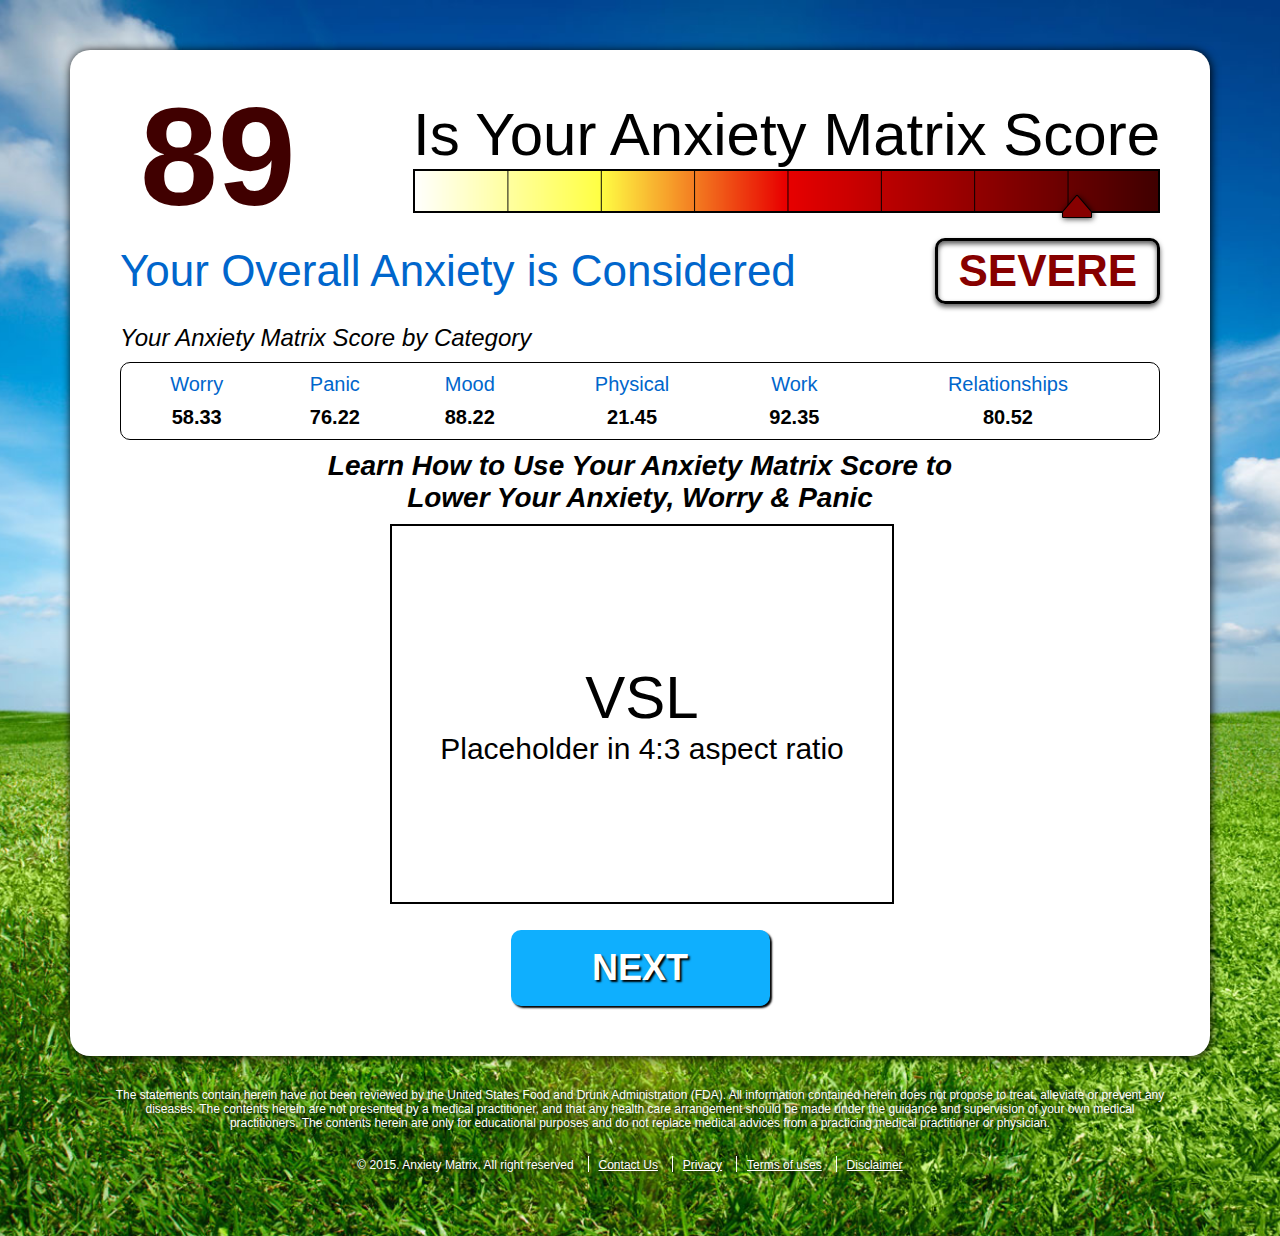
<file: anxiety/index.html>
<!DOCTYPE html>
<html lang="en">
<head>

    <!-- Meta, title, CSS, favicons, etc. -->
    <meta charset="utf-8">
    <meta http-equiv="X-UA-Compatible" content="IE=edge">
    <meta name="viewport" content="width=device-width, initial-scale=1">
    <meta name="description" content="">
    <meta name="keywords" content="">
    <meta name="author" content="">

    <title>Page title</title>

    <!-- Styles -->
    <link rel="stylesheet" href="css/normalize.css">
    <link rel="stylesheet" href="css/styles.css">
    <link rel="stylesheet" href="css/media.css">

    <!-- Scripts -->
    <script src="js/jquery-2.1.4.min.js"></script>
    <script src="js/core.js"></script>

</head>
<body>

    <section class="section-content">
        <div class="score-container">
            <div class="count">89</div>
            <div>
                <h2>Is Your Anxiety Matrix Score</h2>
                <div class="progress-container">
                    <div class="pointer" style="left: 89%"></div>
                </div>
            </div>
        </div>
        <div class="anxiety-type-container">
            <h3>Your Overall Anxiety is Considered</h3>
            <span class="type-container">Severe</span>
        </div>
        <div class="scores-by-categories">
            <h5>Your Anxiety Matrix Score by Category</h5>
            <table class="table-scores hidden-xs">
                <tr>
                    <th>Worry</th>
                    <th>Panic</th>
                    <th>Mood</th>
                    <th>Physical</th>
                    <th>Work</th>
                    <th>Relationships</th>
                </tr>
                <tr>
                    <td>58.33</td>
                    <td>76.22</td>
                    <td>88.22</td>
                    <td>21.45</td>
                    <td>92.35</td>
                    <td>80.52</td>
                </tr>
            </table>
            <table class="table-scores visible-xs-table">
                <tr>
                    <th>Worry</th>
                    <td>58.33</td>
                </tr>
                <tr>
                    <th>Panic</th>
                    <td>76.22</td>
                </tr>
                <tr>
                    <th>Mood</th>
                    <td>88.22</td>
                </tr>
                <tr>
                    <th>Physical</th>
                    <td>21.45</td>
                </tr>
                <tr>
                    <th>Work</th>
                    <td>92.35</td>
                </tr>
                <tr>
                    <th>Relationships</th>
                    <td>80.52</td>
                </tr>
            </table>
        </div>
        <h3 style="margin: 10px 0">Learn How to Use Your Anxiety Matrix Score to <br/> Lower Your Anxiety, Worry & Panic</h3>
        <div class="frame-wrapper">
            <div class="frame">
                <div class="item-container">
                    <span class="title">VSL</span><br/>
                    <span class="description">Placeholder in 4:3 aspect ratio</span>
                </div>
            </div>
        </div>
        <a href="javascript:" class="btn">Next</a>
    </section>

    <footer class="footer">
        <p>The statements contain herein have not been reviewed by the United States Food and Drunk Administration
            (FDA). All information contained herein does not propose to treat, alleviate or prevent any diseases.
            The contents herein are not presented by a medical practitioner, and that any health care arrangement
            should be made under the guidance and supervision of your own medical practitioners. The contents
            herein are only for educational purposes and do not replace medical advices from a practicing medical
            practitioner or physician.</p>

        <div>
            <span class="copyright">&copy; 2015. Anxiety Matrix. All right reserved</span>
            <ul>
                <li>
                    <a href="javascript:">Contact Us</a>
                </li>
                <li>
                    <a href="javascript:">Privacy</a>
                </li>
                <li>
                    <a href="javascript:">Terms of uses</a>
                </li>
                <li>
                    <a href="javascript:">Disclaimer</a>
                </li>
            </ul>
        </div>
    </footer>

</body>
</html>
</file>
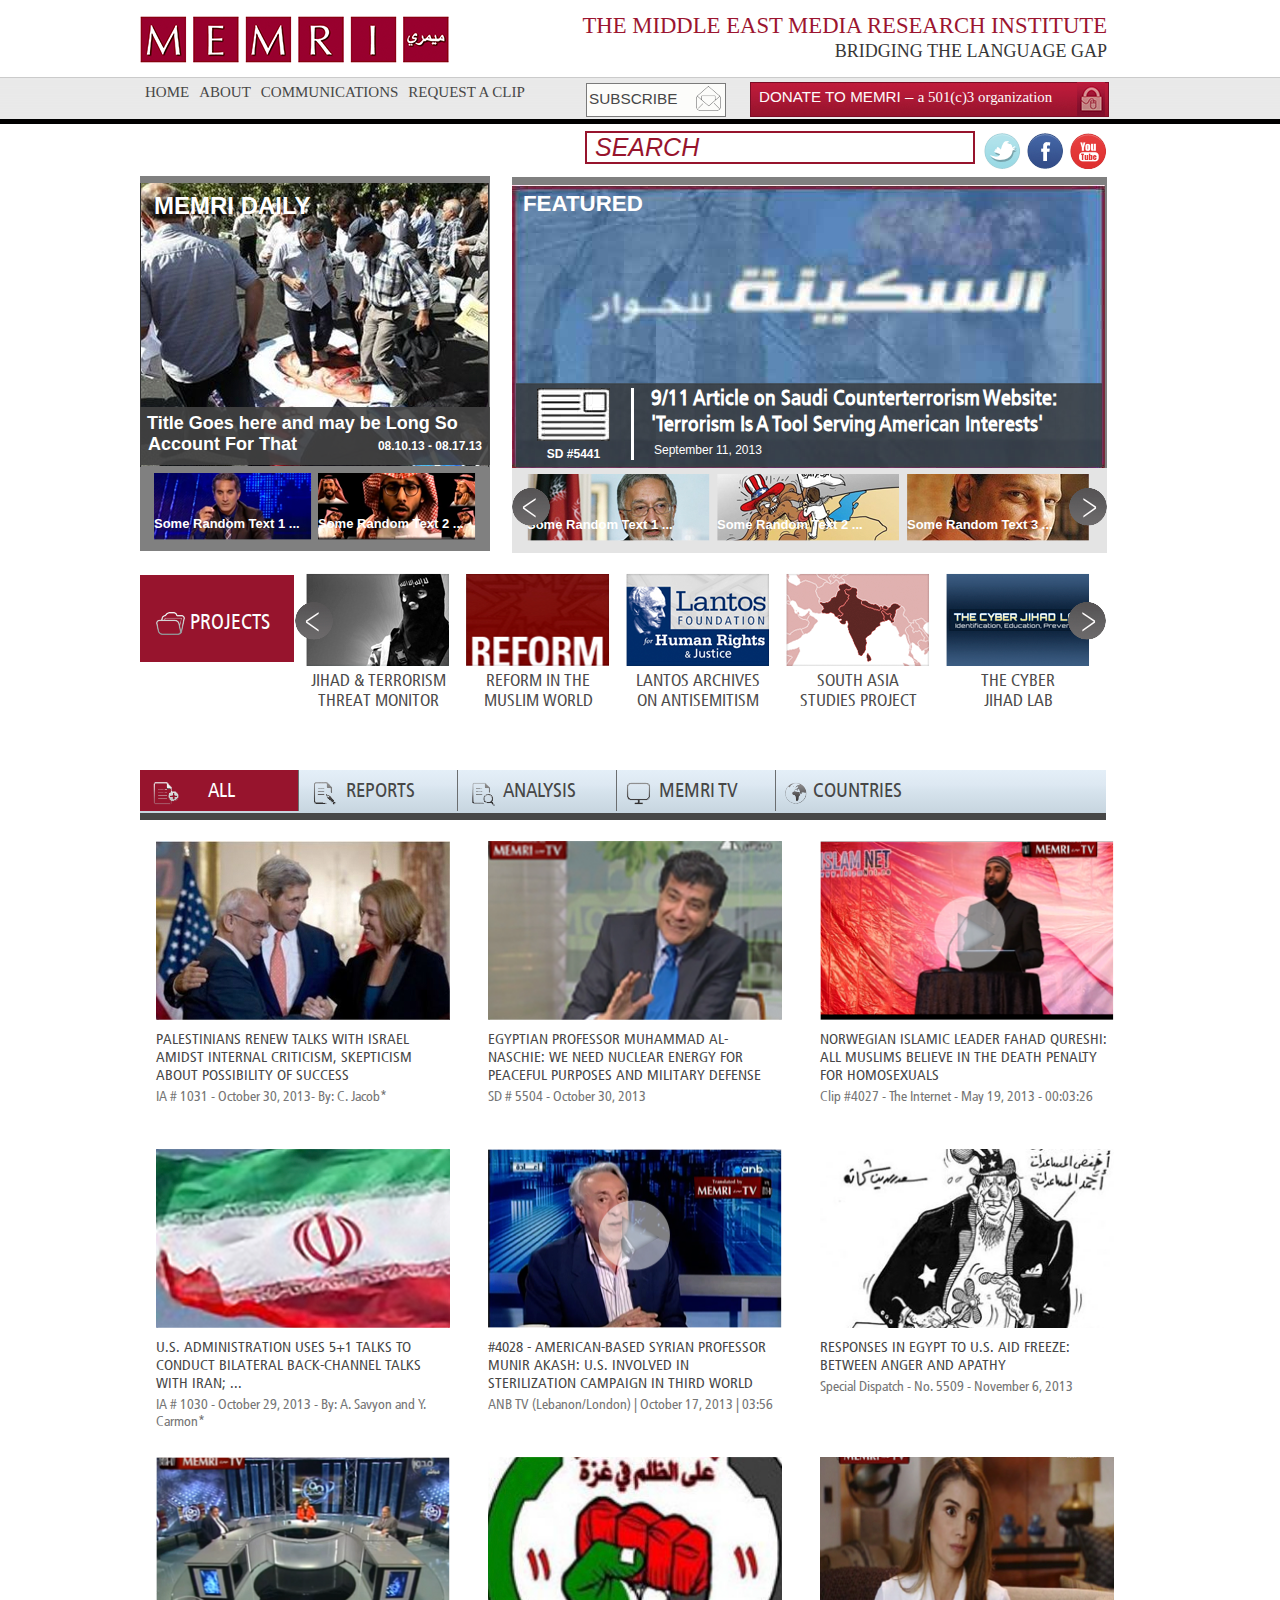
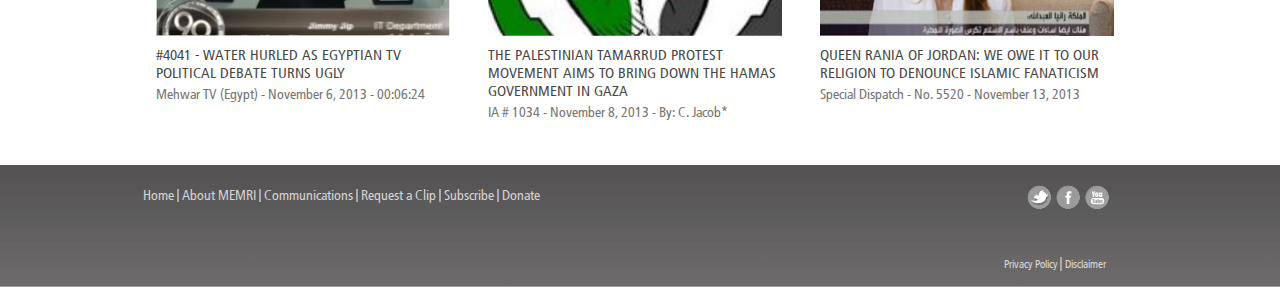
<file: memri1/index.html>
﻿<!doctype html>
<html>
    <head>
        <meta charset="utf-8">
        <link rel="stylesheet" href="css/style.css" type="text/css">
        <link rel="shortcut icon" href="/images/favicon.png" type="image/png">
		<script src="http://ajax.googleapis.com/ajax/libs/jquery/1.7.2/jquery.min.js"></script>
		<script src="js/jquery.carouFredSel-6.2.1-packed.js"></script>
		<script src="js/script.js"></script>
        <title>Template</title>
    </head>
    <body>
        <div class="wrapper">
            <!-- Header -->
            <header class="header">
				<a href="/" class="logo">
					<img src="images/logo.png" alt="">
				</a>
				<h1 class="title">the middle east media research institute<br>
				<span>bridging the language gap</span></h1>
            </header>
        </div>
		<div class="nav-bar">
			<div class="wrapper">
				<ul>
					<li><a href="/">home</a></li>
					<li><a href="/">about</a></li>
					<li><a href="/">communications</a></li>
					<li><a href="/">request a clip</a></li>
				</ul>
				<a href="/" class="subscribe">
					<span>subscribe</span>
				</a>
				<a href="/" class="organization">
					<p>Donate to MEMRI  – <span>a 501(c)3 organization</span></p>
				</a>
			</div>
		</div>
		<!-- Header #END /-->
		<!-- content -->
			<div class="wrapper">
				<div class="content">
					<form class="form-search">
						<input type="text" value="SEARCH">
					</form>
					<ul class="nav-soc">
						<li><a href="/"></a></li>
						<li><a href="/"></a></li>
						<li><a href="/"></a></li>
					</ul>
					<div class="sidebar-left">
						<div class="img-box">
							<img src="images/img1.png" alt="">
						</div>
						<h3 class="news">memri daily</h3>
						<div class="news-day">
							<h3>Title Goes here and may be Long So</h3>
							<p>Account For That</p>
							<span>08.10.13 - 08.17.13</span>
						</div>
						<a href="/" class="img-block">
							<img src="images/img-man.png" alt="">
							<p>Some Random Text 1 ...</p>
						</a>
						<a href="/" class="img-block">
							<img src="images/img-man2.png" alt="">
							<p>Some Random Text 2 ...</p>
						</a>
					</div>
					<div class="info-box">
						<div class="info-block">
							<div class="img-boxed">
								<img src="images/info_img.jpg" alt="">
                                <div class="info-detail">
                                	<b>SD #5441</b>
                                    <p>9/11 Article on Saudi Counterterrorism Website: 'Terrorism Is A Tool Serving American Interests'</p>
                                    <span>September 11, 2013</span>
                                </div>
							</div>
							<h3 class="news featured">featured</h3>
						</div>
						<div class="slider-block">
							<div class="list_carousel">
									<ul id="slider">
										<li>
											<a href="/" class="img-block">
													<img src="images/img-man3.png" alt="">
													<p>Some Random Text 1 ...</p>
												</a>
												<a href="/" class="img-block middle">
													<img src="images/img2.png" alt="">
													<p>Some Random Text 2 ...</p>
												</a>
												<a href="/" class="img-block middle">
													<img src="images/img-man4.png" alt="">
													<p>Some Random Text 3 ...</p>
												</a>
										</li>					
										<li>
											<a href="/" class="img-block">
													<img src="images/img-man3.png" alt="">
													<p>Some Random Text 1 ...</p>
												</a>
												<a href="/" class="img-block middle">
													<img src="images/img2.png" alt="">
													<p>Some Random Text 2 ...</p>
												</a>
												<a href="/" class="img-block middle">
													<img src="images/img-man4.png" alt="">
													<p>Some Random Text 3 ...</p>
												</a>
										</li>
										
									</ul>
								<a id="prev2" class="prev" href="/"></a>
								<a id="next2" class="next" href="/"></a>
							</div>
						</div>
					</div>
					<div class="left">
						<a class="project" href="/">
							projects
						</a>
						<div class="main-slider">
							<div class="list_carousel">
										<ul id="slider-2">
											<li>
												<a href="/" class="box">
													<img src="images/terror.png" alt="">
													Jihad & terrorism 
													threat monitor
												</a>
												<a href="/" class="box">
													<img src="images/reform.png" alt="">
													Reform in the
													muslim world
												</a>
												<a href="/" class="box">
													<img src="images/lantos.png" alt="">
													lantos archives
													on antisemitism
												</a>
												<a href="/" class="box">
													<img src="images/south.png" alt="">
													South Asia<br>
													studies project
												</a>
												<a href="/" class="box">
													<img src="images/cuber.png" alt="">
													The Cyber<br>
													Jihad Lab
												</a>
											</li>			
											<li>
												<a href="/" class="box">
													<img src="images/terror.png" alt="">
													Jihad & terrorism 
													threat monitor
												</a>
												<a href="/" class="box">
													<img src="images/reform.png" alt="">
													Reform in the
													muslim world
												</a>
												<a href="/" class="box">
													<img src="images/lantos.png" alt="">
													lantos archives
													on antisemitism
												</a>
												<a href="/" class="box">
													<img src="images/south.png" alt="">
													South Asia<br>
													studies project
												</a>
												<a href="/" class="box">
													<img src="images/cuber.png" alt="">
													The Cyber<br>
													Jihad Lab
												</a>
											</li>
											
										</ul>
									<a id="prev" class="prev" href="/"></a>
									<a id="next" class="next" href="/"></a>
								</div>
							
						</div>
					</div>
					<div class="nav-list">
						<ul>
							<li><a class="active" href="/">all</a></li>
							<li><a href="/">reports</a></li>
							<li><a href="/">analysis</a></li>
							<li><a href="/">memri tv</a></li>
							<li><a href="/">countries</a></li>
						</ul>
					</div>
					<ul class="post-navi">
						<li>
							<img src="images/1.png" alt="">
							<p>
								Palestinians Renew Talks With Israel Amidst
								Internal Criticism, Skepticism About 
								Possibility Of Success 
							</p>
							<span> IA # 1031 - October 30, 2013- By: C. Jacob*</span>
						</li>
						<li>
							<img src="images/2.png" alt="">
							<p>
								Egyptian Professor Muhammad Al-Naschie: 
								We Need Nuclear Energy For Peaceful 
								Purposes And Military Defense  
							</p>
							<span>SD # 5504 - October 30, 2013	</span>
						</li>
						<li>
							<img src="images/3.png" alt="">
							<p>
								Norwegian Islamic Leader Fahad Qureshi:
								All Muslims Believe in the Death Penalty
								for Homosexuals    
							</p>
							<span>Clip #4027 - The Internet - May 19, 2013 - 00:03:26</span>
						</li>
						<li>
							<img src="images/4.png" alt="">
							<p>
								U.S. Administration Uses 5+1 Talks To 
								Conduct Bilateral Back-Channel Talks With 
								Iran; ...     
							</p>
							<span>IA # 1030 - October 29, 2013 - By: A. Savyon and Y. Carmon*</span>
						</li>
						<li>
							<img src="images/5.png" alt="">
							<p>
								#4028 - American-Based Syrian Professor 
								Munir Akash: U.S. Involved in<br> 
								Sterilization Campaign in Third World       
							</p>
							<span>ANB TV (Lebanon/London) | October 17, 2013 | 03:56</span>
						</li>
						<li>
							<img src="images/6.png" alt="">
							<p>
								Responses In Egypt To U.S. Aid Freeze: 
								Between Anger And Apathy      
							</p>
							<span>Special Dispatch - No. 5509 - November 6, 2013</span>
						</li>
						<li>
							<img src="images/7.png" alt="">
							<p>
								#4041 - Water Hurled as Egyptian TV 
								Political Debate Turns Ugly     
							</p>
							<span>Mehwar TV (Egypt) - November 6, 2013 - 00:06:24</span>
						</li>
						<li>
							<img src="images/8.png" alt="">
							<p>
								The Palestinian Tamarrud Protest 
								Movement Aims To Bring Down The Hamas 
								Government In Gaza  
							</p>
							<span>IA # 1034 - November 8, 2013 - By: C. Jacob*</span>
						</li>
						<li>
							<img src="images/9.png" alt="">
							<p>
								Queen Rania Of Jordan: We Owe It To Our 
								Religion To Denounce Islamic Fanaticism     
							</p>
							<span>Special Dispatch - No. 5520 - November 13, 2013</span>
						</li>
					</ul>
				</div>
			</div>
		<!-- content #END /-->
		<footer class="footer">
			<div class="wrapper">
				<div class="left">
					<ul class="menu">
						<li><a href="/">Home</a></li>
						<li><a href="/">About MEMRI</a></li>
						<li><a href="/">Communications</a></li>
						<li><a href="/">Request a Clip</a></li>
						<li><a href="/">Subscribe</a></li>
						<li><a href="/">Donate</a></li>
					</ul>
				</div>
				<div class="right">
					<ul class="footer-soc">
						<li><a href="/"></a></li>
						<li><a href="/"></a></li>
						<li><a href="/"></a></li>
					</ul>
					<ul class="navigation clearfix">
						<li><a href="/">Privacy Policy </a></li>
						<li><a href="/">Disclaimer</a></li>
					</ul>
				</div>
			</div>
		</footer>
    </body>
</html>
</file>
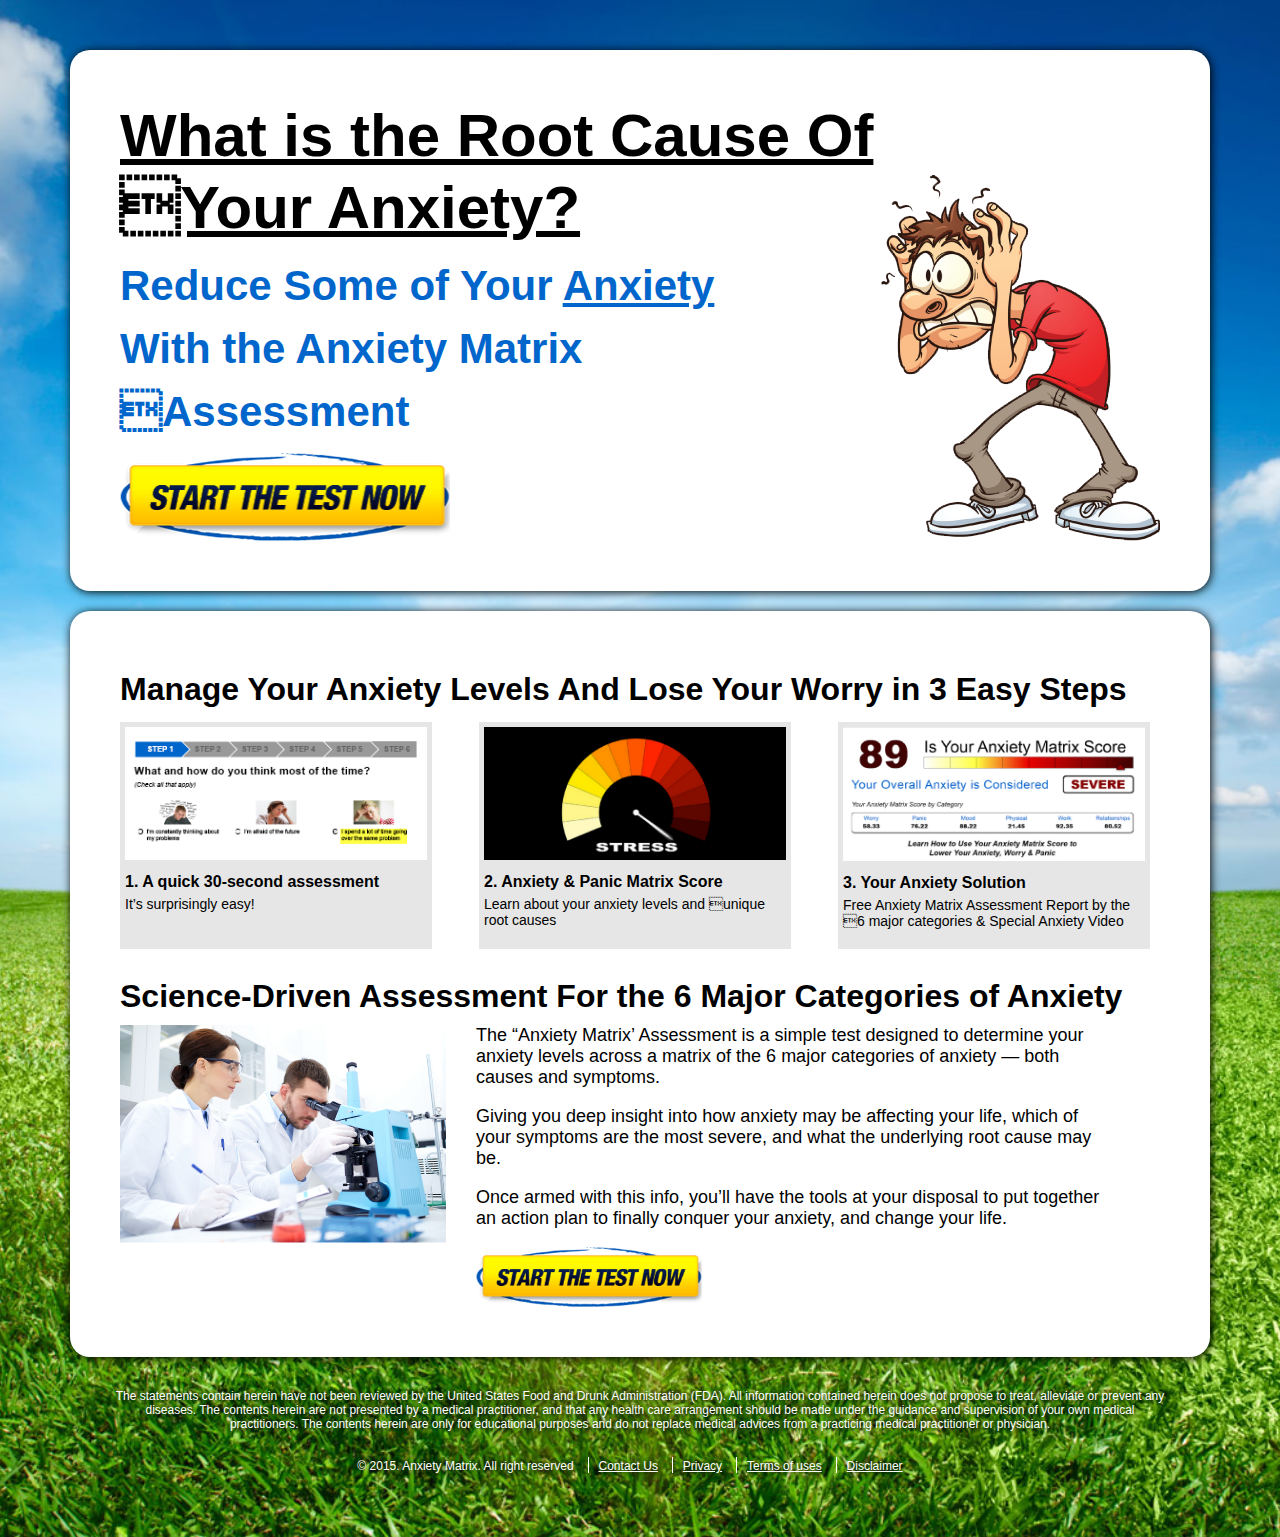
<file: anxiety/index-02.html>
<!DOCTYPE html>
<html lang="en">
<head>

    <!-- Meta, title, CSS, favicons, etc. -->
    <meta charset="utf-8">
    <meta http-equiv="X-UA-Compatible" content="IE=edge">
    <meta name="viewport" content="width=device-width, initial-scale=1">
    <meta name="description" content="">
    <meta name="keywords" content="">
    <meta name="author" content="">

    <title>Page title</title>

    <!-- Styles -->
    <link rel="stylesheet" href="css/normalize.css">
    <link rel="stylesheet" href="css/styles.css">
    <link rel="stylesheet" href="css/media.css">

    <!-- Scripts -->
    <script src="js/jquery-2.1.4.min.js"></script>
    <script src="js/core.js"></script>

</head>
<body>

    <section class="section-content section-description">
        <h2>What is the Root Cause Of Your Anxiety?</h2>
        <h4>Reduce Some of Your <u>Anxiety</u> With the Anxiety Matrix Assessment</h4>
        <img class="bg-image" src="images/img-scared.png" alt=""/>
        <div class="btn-with-image btn-start-test-wrapper">
            <a href="javascript:" class="btn-start-test"></a>
        </div>
    </section>

    <section class="section-content section-description">
        <div>
            <h5>Manage Your Anxiety Levels And Lose Your Worry in 3 Easy Steps</h5>
            <ul class="description-steps">
                <li class="item">
                    <img src="images/step-1.png" alt=""/>
                    <span class="title">1. A quick 30-second assessment</span>
                    <span>It’s surprisingly easy!</span>
                </li>
                <li class="item">
                    <img src="images/step-2.png" alt=""/>
                    <span class="title">2. Anxiety & Panic Matrix Score</span>
                    <span>Learn about your anxiety levels and unique root causes</span>
                </li>
                <li class="item">
                    <img src="images/step-3.png" alt=""/>
                    <span class="title">3. Your Anxiety Solution</span>
                    <span>Free Anxiety Matrix Assessment Report by the 6 major categories & Special Anxiety Video</span>
                </li>
            </ul>
        </div>
        <div>
            <h5>Science-Driven Assessment For the 6 Major Categories of Anxiety</h5>
            <div class="description-text">
                <div class="image-container">
                    <img src="images/img.png" alt=""/>
                </div>
                <div class="text-container">
                    <p>The “Anxiety Matrix’ Assessment is a simple test designed to determine your anxiety levels across a matrix of the 6 major categories of anxiety — both causes and symptoms.</p>
                    <p>Giving you deep insight into how anxiety may be affecting your life, which of your symptoms are the most severe, and what the underlying root cause may be.</p>
                    <p>Once armed with this info, you’ll have the tools at your disposal to put together an action plan to finally conquer your anxiety, and change your life.</p>
                    <div class="btn-with-image btn-start-test-wrapper small">
                        <a href="javascript:" class="btn-start-test"></a>
                    </div>
                </div>
            </div>
        </div>
    </section>

    <footer class="footer">
        <p>The statements contain herein have not been reviewed by the United States Food and Drunk Administration
            (FDA). All information contained herein does not propose to treat, alleviate or prevent any diseases.
            The contents herein are not presented by a medical practitioner, and that any health care arrangement
            should be made under the guidance and supervision of your own medical practitioners. The contents
            herein are only for educational purposes and do not replace medical advices from a practicing medical
            practitioner or physician.</p>

        <div>
            <span class="copyright">&copy; 2015. Anxiety Matrix. All right reserved</span>
            <ul>
                <li>
                    <a href="javascript:">Contact Us</a>
                </li>
                <li>
                    <a href="javascript:">Privacy</a>
                </li>
                <li>
                    <a href="javascript:">Terms of uses</a>
                </li>
                <li>
                    <a href="javascript:">Disclaimer</a>
                </li>
            </ul>
        </div>
    </footer>

</body>
</html>
</file>
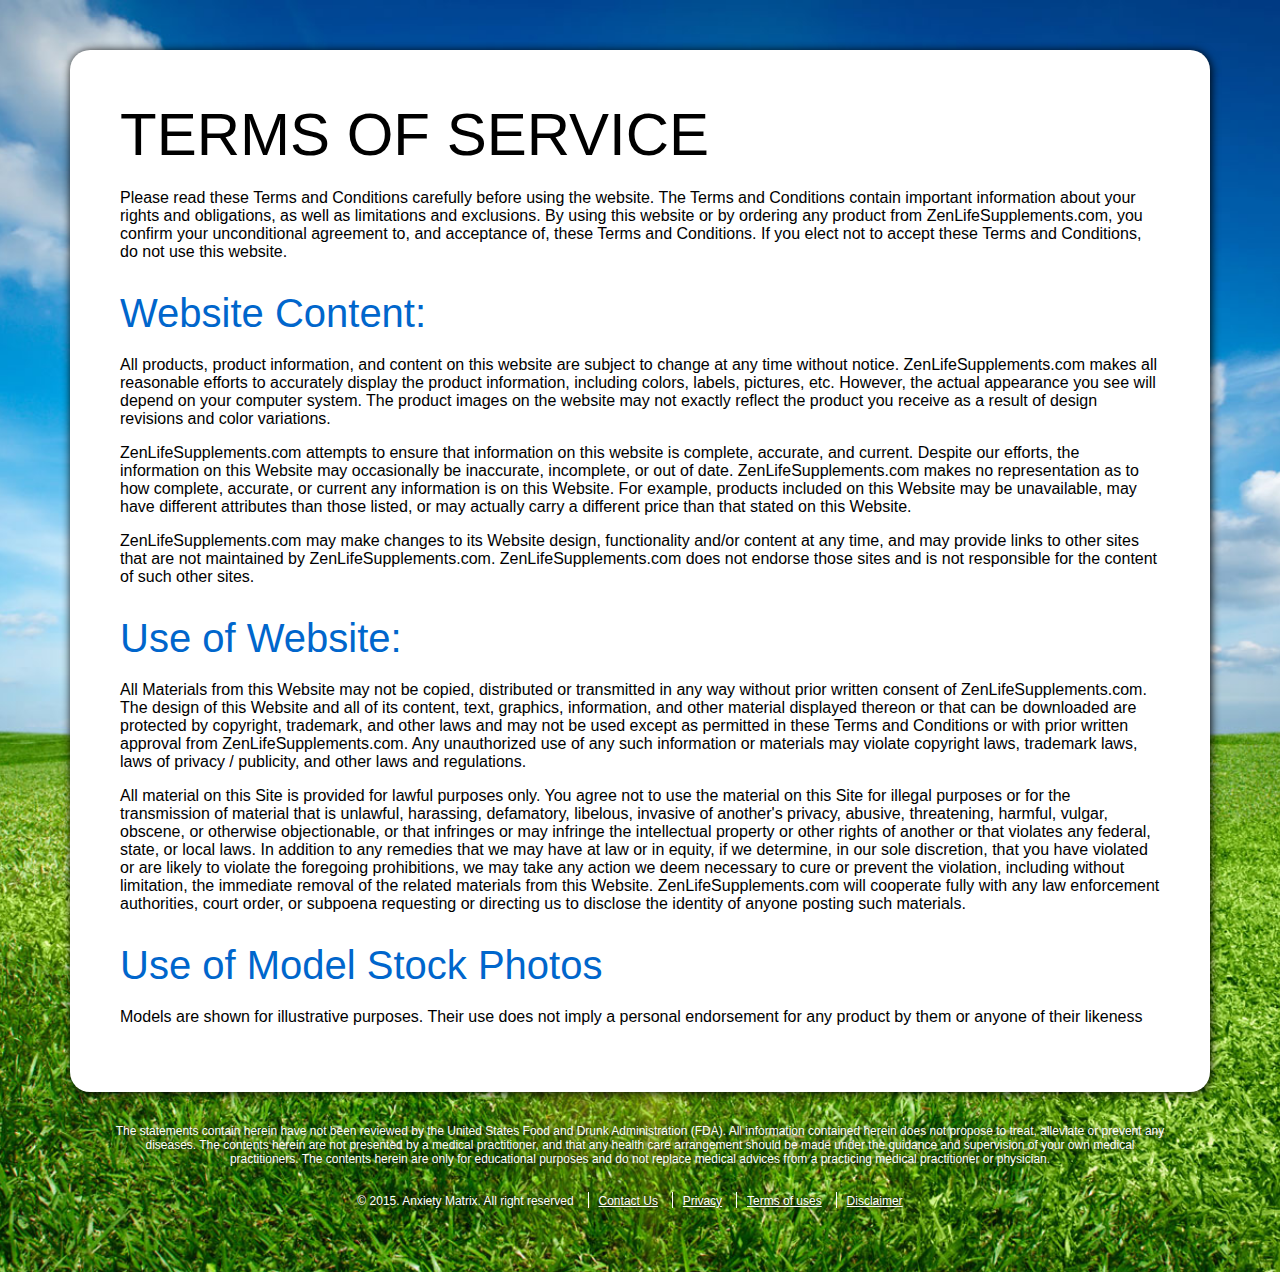
<file: anxiety/index-03.html>
<!DOCTYPE html>
<html lang="en">
<head>

    <!-- Meta, title, CSS, favicons, etc. -->
    <meta charset="utf-8">
    <meta http-equiv="X-UA-Compatible" content="IE=edge">
    <meta name="viewport" content="width=device-width, initial-scale=1">
    <meta name="description" content="">
    <meta name="keywords" content="">
    <meta name="author" content="">

    <title>Page title</title>

    <!-- Styles -->
    <link rel="stylesheet" href="css/normalize.css">
    <link rel="stylesheet" href="css/styles.css">
    <link rel="stylesheet" href="css/media.css">

    <!-- Scripts -->
    <script src="js/jquery-2.1.4.min.js"></script>
    <script src="js/core.js"></script>

</head>
<body>

    <section class="section-content article">
        <h2>TERMS OF SERVICE</h2>
        <p>Please read these Terms and Conditions carefully before using the website. The Terms and Conditions contain
            important information about your rights and obligations, as well as limitations and exclusions. By using
            this website or by ordering any product from ZenLifeSupplements.com, you confirm your unconditional
            agreement to, and acceptance of, these Terms and Conditions. If you elect not to accept these Terms and
            Conditions, do not use this website.</p>

        <h3>Website Content:</h3>
        <p>All products, product information, and content on this website are subject to change at any time without
            notice. ZenLifeSupplements.com makes all reasonable efforts to accurately display the product information,
            including colors, labels, pictures, etc. However, the actual appearance you see will depend on your computer
            system. The product images on the website may not exactly reflect the product you receive as a result of
            design revisions and color variations.</p>
        <p>ZenLifeSupplements.com attempts to ensure that information on this website is complete, accurate, and
            current. Despite our efforts, the information on this Website may occasionally be inaccurate, incomplete, or
            out of date. ZenLifeSupplements.com makes no representation as to how complete, accurate, or current any
            information is on this Website. For example, products included on this Website may be unavailable, may have
            different attributes than those listed, or may actually carry a different price than that stated on this
            Website.</p>
        <p>ZenLifeSupplements.com may make changes to its Website design, functionality and/or content at any time, and
            may provide links to other sites that are not maintained by ZenLifeSupplements.com. ZenLifeSupplements.com
            does not endorse those sites and is not responsible for the content of such other sites.</p>

        <h3>Use of Website:</h3>
        <p>All Materials from this Website may not be copied, distributed or transmitted in any way without prior
            written consent of ZenLifeSupplements.com. The design of this Website and all of its content, text,
            graphics, information, and other material displayed thereon or that can be downloaded are protected by
            copyright, trademark, and other laws and may not be used except as permitted in these Terms and Conditions
            or with prior written approval from ZenLifeSupplements.com. Any unauthorized use of any such information or
            materials may violate copyright laws, trademark laws, laws of privacy / publicity, and other laws and
            regulations.</p>
        <p>All material on this Site is provided for lawful purposes only. You agree not to use the material on this
            Site for illegal purposes or for the transmission of material that is unlawful, harassing, defamatory,
            libelous, invasive of another's privacy, abusive, threatening, harmful, vulgar, obscene, or otherwise
            objectionable, or that infringes or may infringe the intellectual property or other rights of another or
            that violates any federal, state, or local laws. In addition to any remedies that we may have at law or in
            equity, if we determine, in our sole discretion, that you have violated or are likely to violate the
            foregoing prohibitions, we may take any action we deem necessary to cure or prevent the violation,
            including without limitation, the immediate removal of the related materials from this Website.
            ZenLifeSupplements.com will cooperate fully with any law enforcement authorities, court order, or subpoena
            requesting or directing us to disclose the identity of anyone posting such materials.</p>

        <h3>Use of Model Stock Photos</h3>
        <p>Models are shown for illustrative purposes. Their use does not imply a personal endorsement for any product
            by them or anyone of their likeness</p>
    </section>

    <footer class="footer">
        <p>The statements contain herein have not been reviewed by the United States Food and Drunk Administration
            (FDA). All information contained herein does not propose to treat, alleviate or prevent any diseases.
            The contents herein are not presented by a medical practitioner, and that any health care arrangement
            should be made under the guidance and supervision of your own medical practitioners. The contents
            herein are only for educational purposes and do not replace medical advices from a practicing medical
            practitioner or physician.</p>

        <div>
            <span class="copyright">&copy; 2015. Anxiety Matrix. All right reserved</span>
            <ul>
                <li>
                    <a href="javascript:">Contact Us</a>
                </li>
                <li>
                    <a href="javascript:">Privacy</a>
                </li>
                <li>
                    <a href="javascript:">Terms of uses</a>
                </li>
                <li>
                    <a href="javascript:">Disclaimer</a>
                </li>
            </ul>
        </div>
    </footer>

</body>
</html>
</file>
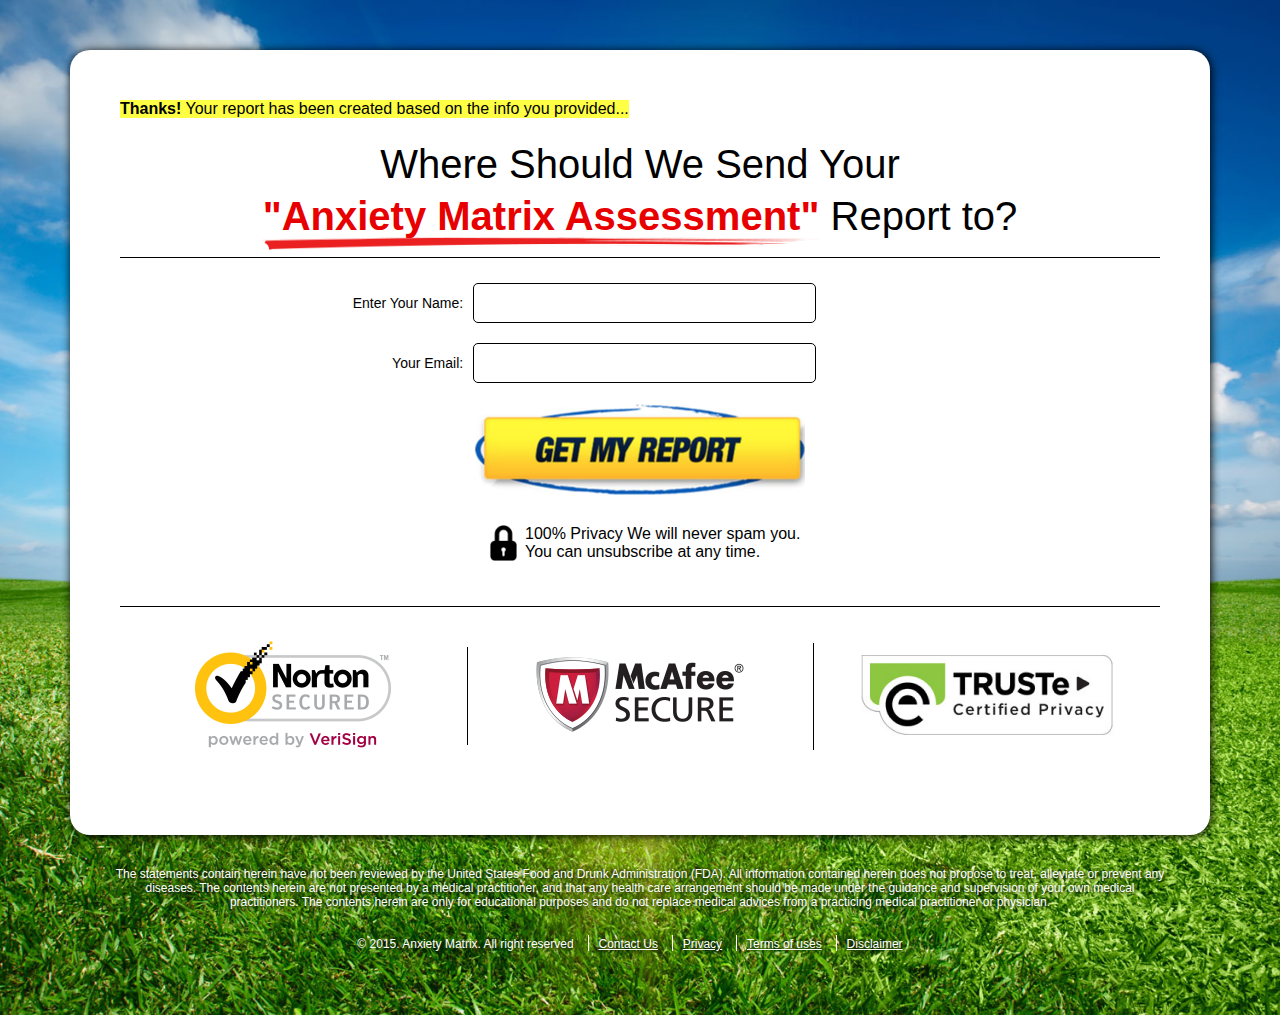
<file: anxiety/index-04.html>
<!DOCTYPE html>
<html lang="en">
<head>

    <!-- Meta, title, CSS, favicons, etc. -->
    <meta charset="utf-8">
    <meta http-equiv="X-UA-Compatible" content="IE=edge">
    <meta name="viewport" content="width=device-width, initial-scale=1">
    <meta name="description" content="">
    <meta name="keywords" content="">
    <meta name="author" content="">

    <title>Page title</title>

    <!-- Styles -->
    <link rel="stylesheet" href="css/normalize.css">
    <link rel="stylesheet" href="css/styles.css">
    <link rel="stylesheet" href="css/media.css">

    <!-- Scripts -->
    <script src="js/jquery-2.1.4.min.js"></script>
    <script src="js/core.js"></script>

</head>
<body>

    <section class="section-content report">
        <div class="message"><b>Thanks!</b> Your report has been created based on the info you provided...</div>
        <h3>Where Should We Send Your <br/> <b>"Anxiety Matrix Assessment"</b> Report to?</h3>

        <form action="">
            <div class="form-group">
                <label for="name">Enter Your Name:</label>
                <div class="form-control">
                    <input type="text" id="name" placeholder="" />
                </div>
            </div>
            <div class="form-group">
                <label for="email">Your Email:</label>
                <div class="form-control">
                    <input type="email" id="email" placeholder="" />
                </div>
            </div>
            <div class="btn-with-image btn-send-report-wrapper">
                <a href="javascript:" class="send-report"></a>
            </div>
            <p class="description">100% Privacy We will never spam you. <br/> You can unsubscribe at any time.</p>
        </form>

        <ul class="banners">
            <li>
                <img src="images/ns-logo.png" alt="Norton Secured" title="Norton Secured"/>
            </li>
            <li>
                <img src="images/mas-logo.png" alt="McAfee Secure" title="McAfee Secure"/>
            </li>
            <li>
                <img src="images/truste-logo.png" alt="TRUSTe" title="TRUSTe"/>
            </li>
        </ul>
    </section>

    <footer class="footer">
        <p>The statements contain herein have not been reviewed by the United States Food and Drunk Administration
            (FDA). All information contained herein does not propose to treat, alleviate or prevent any diseases.
            The contents herein are not presented by a medical practitioner, and that any health care arrangement
            should be made under the guidance and supervision of your own medical practitioners. The contents
            herein are only for educational purposes and do not replace medical advices from a practicing medical
            practitioner or physician.</p>

        <div>
            <span class="copyright">&copy; 2015. Anxiety Matrix. All right reserved</span>
            <ul>
                <li>
                    <a href="javascript:">Contact Us</a>
                </li>
                <li>
                    <a href="javascript:">Privacy</a>
                </li>
                <li>
                    <a href="javascript:">Terms of uses</a>
                </li>
                <li>
                    <a href="javascript:">Disclaimer</a>
                </li>
            </ul>
        </div>
    </footer>

</body>
</html>
</file>
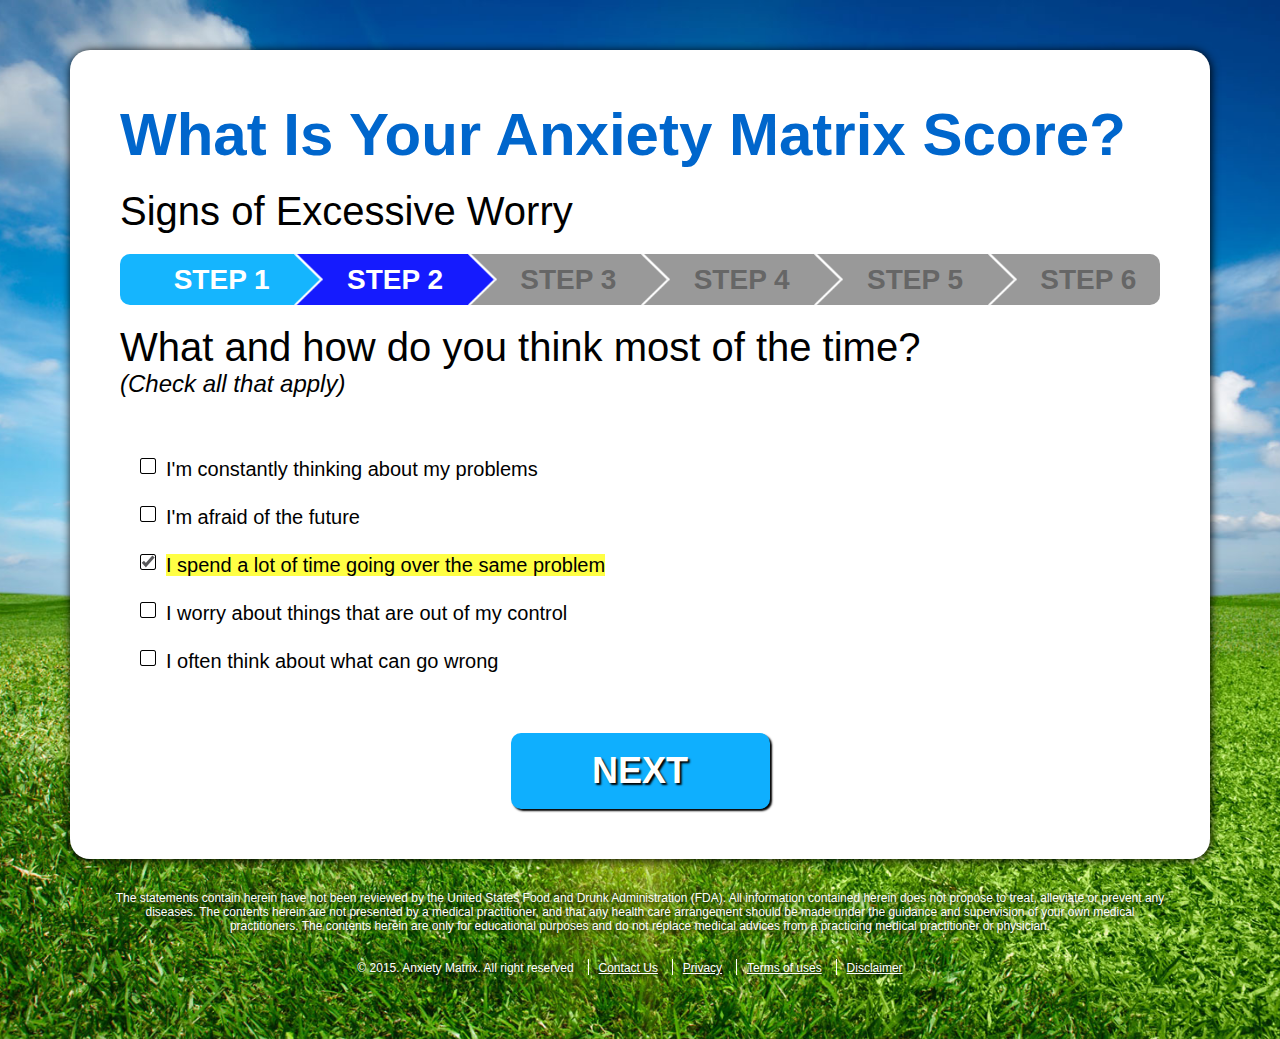
<file: anxiety/index-05.html>
<!DOCTYPE html>
<html lang="en">
<head>

    <!-- Meta, title, CSS, favicons, etc. -->
    <meta charset="utf-8">
    <meta http-equiv="X-UA-Compatible" content="IE=edge">
    <meta name="viewport" content="width=device-width, initial-scale=1">
    <meta name="description" content="">
    <meta name="keywords" content="">
    <meta name="author" content="">

    <title>Page title</title>

    <!-- Styles -->
    <link rel="stylesheet" href="css/normalize.css">
    <link rel="stylesheet" href="css/styles.css">
    <link rel="stylesheet" href="css/media.css">

    <!-- Scripts -->
    <script src="js/jquery-2.1.4.min.js"></script>
    <script src="js/core.js"></script>

</head>
<body>

    <section class="section-content question-steps">
        <h2>What Is Your Anxiety Matrix Score?</h2>
        <h3>Signs of Excessive Worry</h3>
        <ul class="steps-progress hidden-xs">
            <li class="completed"><span>Step 1</span></li>
            <li class="active"><span>Step 2</span></li>
            <li class="disabled"><span>Step 3</span></li>
            <li class="disabled"><span>Step 4</span></li>
            <li class="disabled"><span>Step 5</span></li>
            <li class="disabled"><span>Step 6</span></li>
        </ul>
        <h3 class="step-counter visible-xs">Step 2 of 6</h3>
        <h3 class="qestion">What and how do you think most of the time?</h3>
        <span class="description">(Check all that apply)</span>

        <ul class="answer-list list">
            <li>
                <div class="checkbox-group">
                    <input type="checkbox" id="answer-1" />
                    <label for="answer-1"><span>I'm constantly thinking about my problems</span></label>
                </div>
            </li>
            <li>
                <div class="checkbox-group">
                    <input type="checkbox" id="answer-2" />
                    <label for="answer-2"><span>I'm afraid of the future</span></label>
                </div>
            </li>
            <li>
                <div class="checkbox-group checked">
                    <input type="checkbox" id="answer-3" checked />
                    <label for="answer-3"><span>I spend a lot of time going over the same problem</span></label>
                </div>
            </li>
            <li>
                <div class="checkbox-group">
                    <input type="checkbox" id="answer-4" />
                    <label for="answer-4"><span>I worry about things that are out of my control</span></label>
                </div>
            </li>
            <li>
                <div class="checkbox-group">
                    <input type="checkbox" id="answer-5" />
                    <label for="answer-5"><span>I often think about what can go wrong</span></label>
                </div>
            </li>
        </ul>
        <a href="javascript:" class="btn">Next</a>
    </section>

    <footer class="footer">
        <p>The statements contain herein have not been reviewed by the United States Food and Drunk Administration
            (FDA). All information contained herein does not propose to treat, alleviate or prevent any diseases.
            The contents herein are not presented by a medical practitioner, and that any health care arrangement
            should be made under the guidance and supervision of your own medical practitioners. The contents
            herein are only for educational purposes and do not replace medical advices from a practicing medical
            practitioner or physician.</p>

        <div>
            <span class="copyright">&copy; 2015. Anxiety Matrix. All right reserved</span>
            <ul>
                <li>
                    <a href="javascript:">Contact Us</a>
                </li>
                <li>
                    <a href="javascript:">Privacy</a>
                </li>
                <li>
                    <a href="javascript:">Terms of uses</a>
                </li>
                <li>
                    <a href="javascript:">Disclaimer</a>
                </li>
            </ul>
        </div>
    </footer>

</body>
</html>
</file>
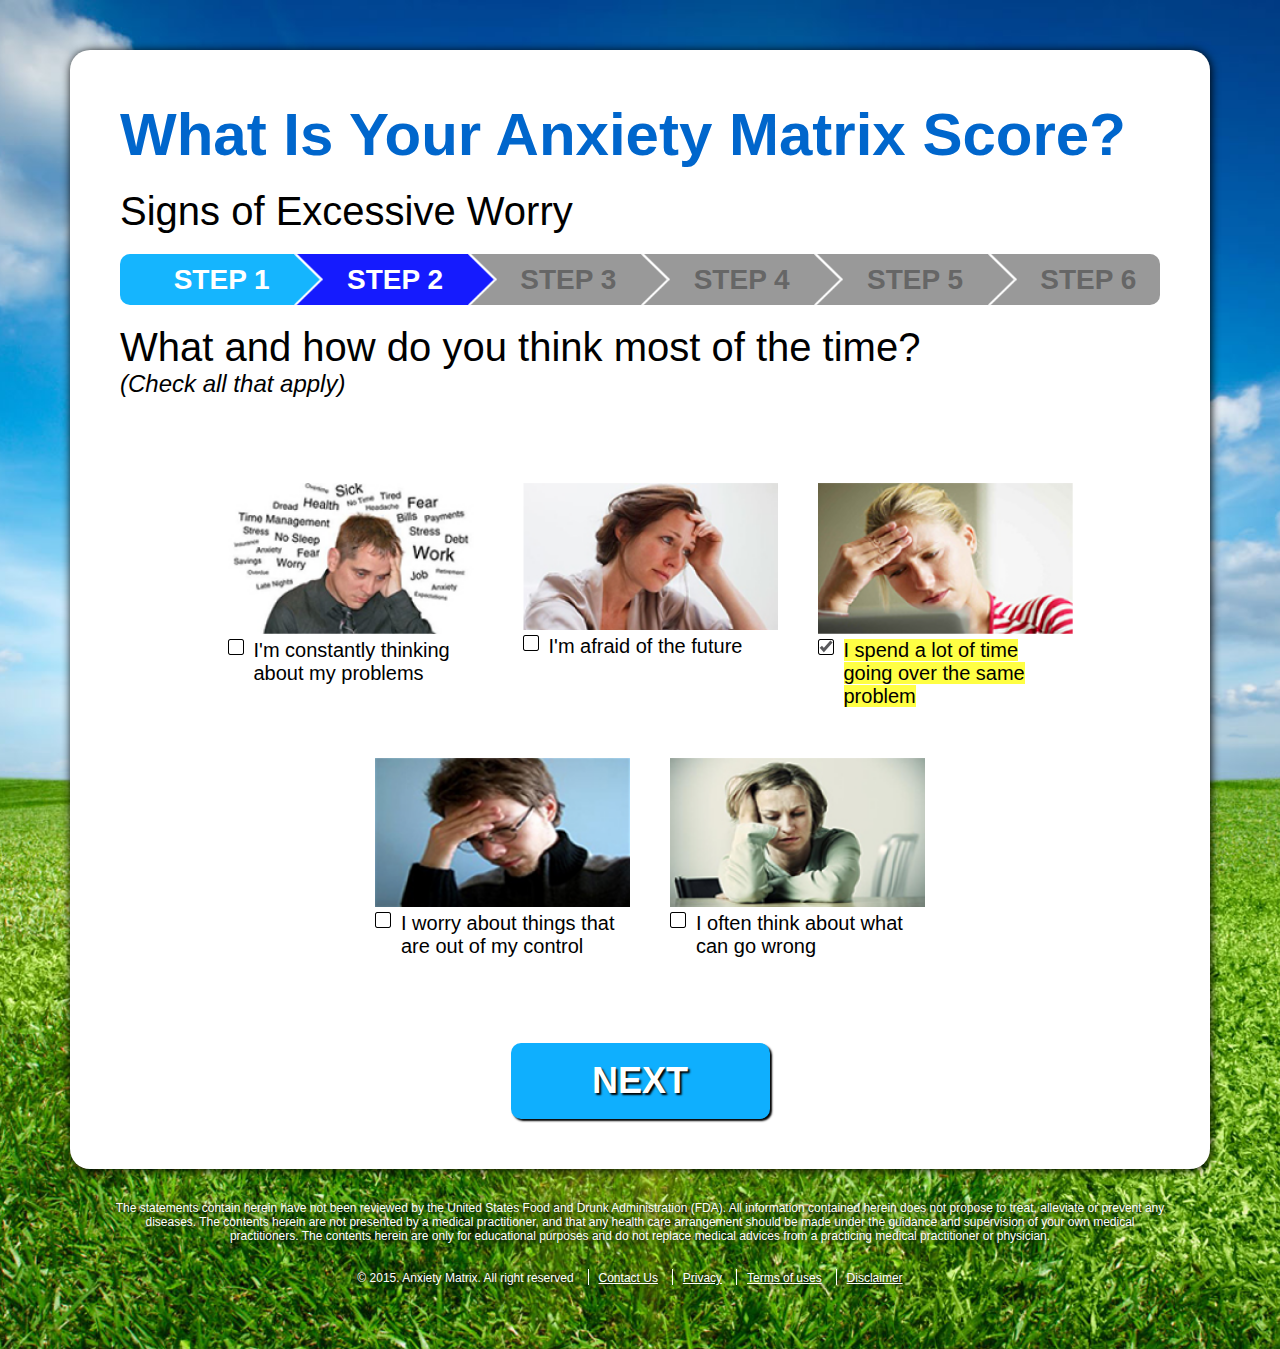
<file: anxiety/index-06.html>
<!DOCTYPE html>
<html lang="en">
<head>

    <!-- Meta, title, CSS, favicons, etc. -->
    <meta charset="utf-8">
    <meta http-equiv="X-UA-Compatible" content="IE=edge">
    <meta name="viewport" content="width=device-width, initial-scale=1">
    <meta name="description" content="">
    <meta name="keywords" content="">
    <meta name="author" content="">

    <title>Page title</title>

    <!-- Styles -->
    <link rel="stylesheet" href="css/normalize.css">
    <link rel="stylesheet" href="css/styles.css">
    <link rel="stylesheet" href="css/media.css">

    <!-- Scripts -->
    <script src="js/jquery-2.1.4.min.js"></script>
    <script src="js/core.js"></script>

</head>
<body>

    <section class="section-content question-steps">
        <h2>What Is Your Anxiety Matrix Score?</h2>
        <h3>Signs of Excessive Worry</h3>
        <ul class="steps-progress hidden-xs">
            <li class="completed"><span>Step 1</span></li>
            <li class="active"><span>Step 2</span></li>
            <li class="disabled"><span>Step 3</span></li>
            <li class="disabled"><span>Step 4</span></li>
            <li class="disabled"><span>Step 5</span></li>
            <li class="disabled"><span>Step 6</span></li>
        </ul>
        <h3 class="step-counter visible-xs">Step 2 of 6</h3>
        <h3 class="qestion">What and how do you think most of the time?</h3>
        <span class="description">(Check all that apply)</span>

        <ul class="answer-list blocks">
            <li>
                <img src="images/img-answer-1.png" alt=""/>
                <div class="checkbox-group">
                    <input type="checkbox" id="answer-1" />
                    <label for="answer-1"><span>I'm constantly thinking about my problems</span></label>
                </div>
            </li>
            <li>
                <img src="images/img-answer-2.png" alt=""/>
                <div class="checkbox-group">
                    <input type="checkbox" id="answer-2" />
                    <label for="answer-2"><span>I'm afraid of the future</span></label>
                </div>
            </li>
            <li>
                <img src="images/img-answer-3.png" alt=""/>
                <div class="checkbox-group checked">
                    <input type="checkbox" id="answer-3" checked />
                    <label for="answer-3"><span>I spend a lot of time going over the same problem</span></label>
                </div>
            </li>
            <li>
                <img src="images/img-answer-4.png" alt=""/>
                <div class="checkbox-group">
                    <input type="checkbox" id="answer-4" />
                    <label for="answer-4"><span>I worry about things that are out of my control</span></label>
                </div>
            </li>
            <li>
                <img src="images/img-answer-5.png" alt=""/>
                <div class="checkbox-group">
                    <input type="checkbox" id="answer-5" />
                    <label for="answer-5"><span>I often think about what can go wrong</span></label>
                </div>
            </li>
        </ul>
        <a href="javascript:" class="btn">Next</a>
    </section>

    <footer class="footer">
        <p>The statements contain herein have not been reviewed by the United States Food and Drunk Administration
            (FDA). All information contained herein does not propose to treat, alleviate or prevent any diseases.
            The contents herein are not presented by a medical practitioner, and that any health care arrangement
            should be made under the guidance and supervision of your own medical practitioners. The contents
            herein are only for educational purposes and do not replace medical advices from a practicing medical
            practitioner or physician.</p>

        <div>
            <span class="copyright">&copy; 2015. Anxiety Matrix. All right reserved</span>
            <ul>
                <li>
                    <a href="javascript:">Contact Us</a>
                </li>
                <li>
                    <a href="javascript:">Privacy</a>
                </li>
                <li>
                    <a href="javascript:">Terms of uses</a>
                </li>
                <li>
                    <a href="javascript:">Disclaimer</a>
                </li>
            </ul>
        </div>
    </footer>

</body>
</html>
</file>
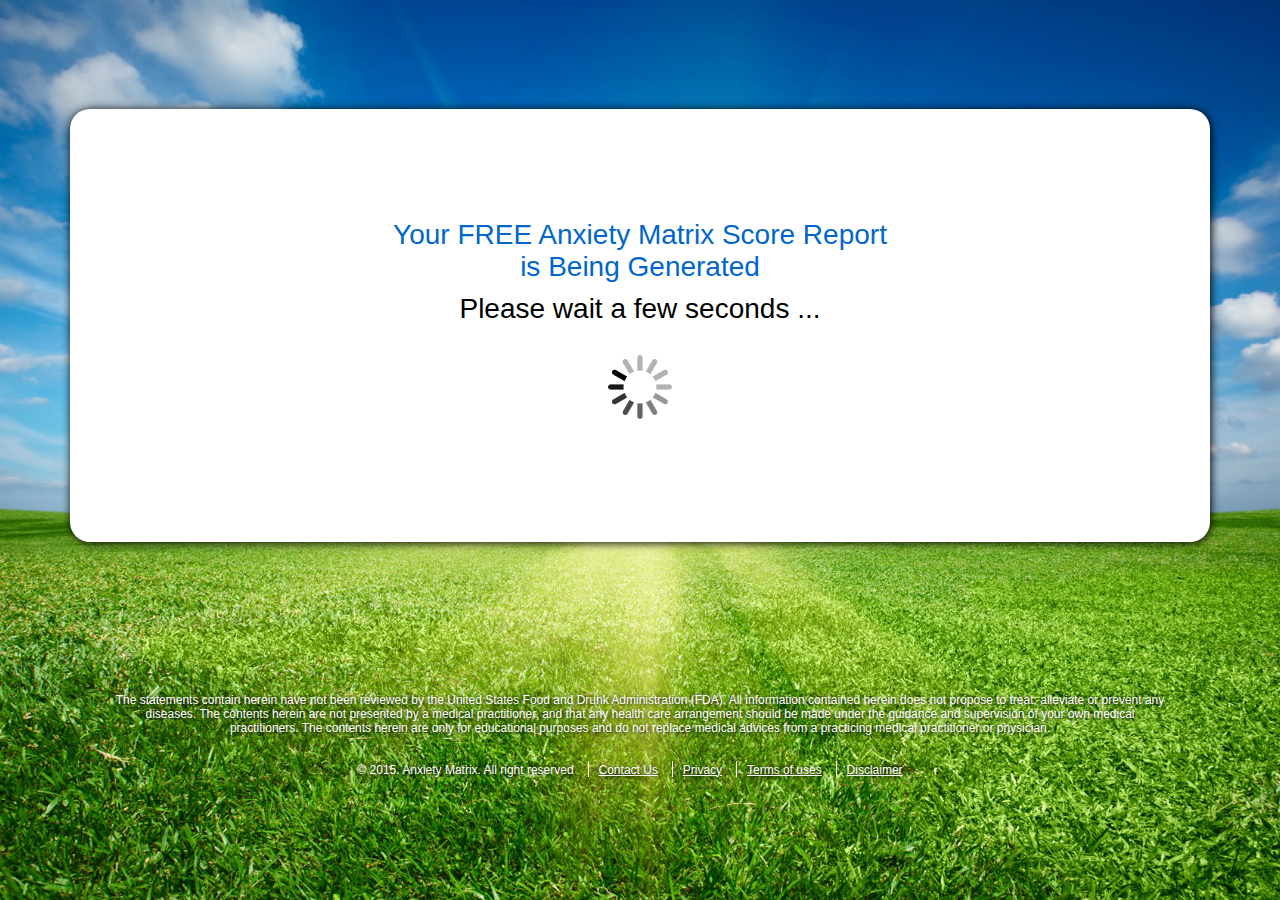
<file: anxiety/index-07.html>
<!DOCTYPE html>
<html lang="en">
<head>

    <!-- Meta, title, CSS, favicons, etc. -->
    <meta charset="utf-8">
    <meta http-equiv="X-UA-Compatible" content="IE=edge">
    <meta name="viewport" content="width=device-width, initial-scale=1">
    <meta name="description" content="">
    <meta name="keywords" content="">
    <meta name="author" content="">

    <title>Page title</title>

    <!-- Styles -->
    <link rel="stylesheet" href="css/normalize.css">
    <link rel="stylesheet" href="css/styles.css">
    <link rel="stylesheet" href="css/media.css">

    <!-- Scripts -->
    <script src="js/jquery-2.1.4.min.js"></script>
    <script src="js/core.js"></script>

</head>
<body>

    <section class="section-content loading-section">
        <h3 class="title">Your FREE Anxiety Matrix Score Report <br/>is Being Generated</h3>
        <h3>Please wait a few seconds ...</h3>
        <img class="preloader" src="images/preloader.GIF" alt=""/>
    </section>

    <footer class="footer">
        <p>The statements contain herein have not been reviewed by the United States Food and Drunk Administration
            (FDA). All information contained herein does not propose to treat, alleviate or prevent any diseases.
            The contents herein are not presented by a medical practitioner, and that any health care arrangement
            should be made under the guidance and supervision of your own medical practitioners. The contents
            herein are only for educational purposes and do not replace medical advices from a practicing medical
            practitioner or physician.</p>

        <div>
            <span class="copyright">&copy; 2015. Anxiety Matrix. All right reserved</span>
            <ul>
                <li>
                    <a href="javascript:">Contact Us</a>
                </li>
                <li>
                    <a href="javascript:">Privacy</a>
                </li>
                <li>
                    <a href="javascript:">Terms of uses</a>
                </li>
                <li>
                    <a href="javascript:">Disclaimer</a>
                </li>
            </ul>
        </div>
    </footer>

</body>
</html>
</file>
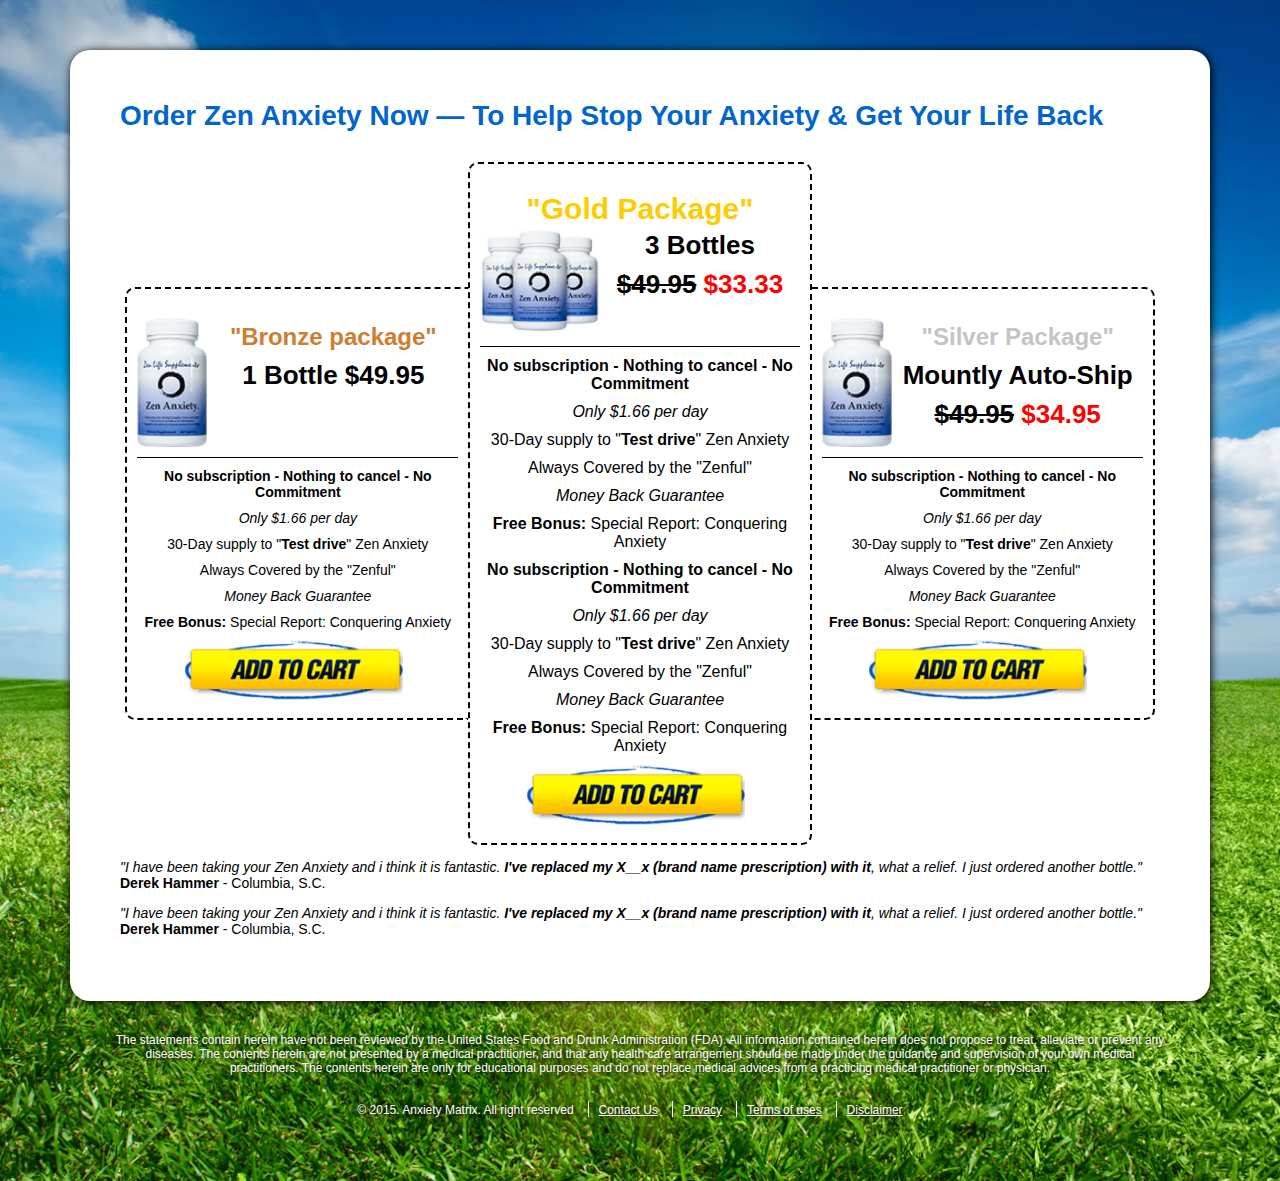
<file: anxiety/index-08.html>
<!DOCTYPE html>
<html lang="en">
<head>

    <!-- Meta, title, CSS, favicons, etc. -->
    <meta charset="utf-8">
    <meta http-equiv="X-UA-Compatible" content="IE=edge">
    <meta name="viewport" content="width=device-width, initial-scale=1">
    <meta name="description" content="">
    <meta name="keywords" content="">
    <meta name="author" content="">

    <title>Page title</title>

    <!-- Styles -->
    <link rel="stylesheet" href="css/normalize.css">
    <link rel="stylesheet" href="css/styles.css">
    <link rel="stylesheet" href="css/media.css">

    <!-- Scripts -->
    <script src="js/jquery-2.1.4.min.js"></script>
    <script src="js/core.js"></script>

</head>
<body>

    <section class="section-content products-packs-section">
        <h4>Order Zen Anxiety Now — To Help Stop Your Anxiety & Get Your Life Back</h4>
        <div class="products-list">
            <div class="product bronze-product">
                <div class="title-block">
                    <p>
                        <img src="images/other-pack.png" alt=""/>
                        <span class="title">"Bronze package"</span><br/>
                        1 Bottle $49.95
                    </p>
                </div>
                <div class="description">
                    <p><b>No subscription - Nothing to cancel - No Commitment</b></p>
                    <p><i>Only $1.66 per day</i></p>
                    <p>30-Day supply to "<b>Test drive</b>" Zen Anxiety</p>
                    <p>Always Covered by the "Zenful"</p>
                    <p><i>Money Back Guarantee</i></p>
                    <p><b>Free Bonus:</b> Special Report: Conquering Anxiety</p>
                </div>
                <div class="btn-with-image btn-add-to-cart-wrapper small">
                    <a href="javascript:" class="btn-add-to-cart"></a>
                </div>
            </div>
            <div class="product gold-product">
                <div class="title-block">
                    <h2>"Gold Package"</h2>
                    <p>
                        <img src="images/gold-pack.png" alt=""/>
                        3 Bottles <br/><strike>$49.95</strike> <span>$33.33</span>
                    </p>
                </div>
                <div class="description">
                    <p><b>No subscription - Nothing to cancel - No Commitment</b></p>
                    <p><i>Only $1.66 per day</i></p>
                    <p>30-Day supply to "<b>Test drive</b>" Zen Anxiety</p>
                    <p>Always Covered by the "Zenful"</p>
                    <p><i>Money Back Guarantee</i></p>
                    <p><b>Free Bonus:</b> Special Report: Conquering Anxiety</p>
                    <p><b>No subscription - Nothing to cancel - No Commitment</b></p>
                    <p><i>Only $1.66 per day</i></p>
                    <p>30-Day supply to "<b>Test drive</b>" Zen Anxiety</p>
                    <p>Always Covered by the "Zenful"</p>
                    <p><i>Money Back Guarantee</i></p>
                    <p><b>Free Bonus:</b> Special Report: Conquering Anxiety</p>
                </div>
                <div class="btn-with-image btn-add-to-cart-wrapper small">
                    <a href="javascript:" class="btn-add-to-cart"></a>
                </div>
            </div>
            <div class="product silver-product">
                <div class="title-block">
                    <p>
                        <img src="images/other-pack.png" alt=""/>
                        <span class="title">"Silver Package"</span><br/>
                        Mountly Auto-Ship <br/>
                        <strike>$49.95</strike> <span>$34.95</span>
                    </p>
                </div>
                <div class="description">
                    <p><b>No subscription - Nothing to cancel - No Commitment</b></p>
                    <p><i>Only $1.66 per day</i></p>
                    <p>30-Day supply to "<b>Test drive</b>" Zen Anxiety</p>
                    <p>Always Covered by the "Zenful"</p>
                    <p><i>Money Back Guarantee</i></p>
                    <p><b>Free Bonus:</b> Special Report: Conquering Anxiety</p>
                </div>
                <div class="btn-with-image btn-add-to-cart-wrapper small">
                    <a href="javascript:" class="btn-add-to-cart"></a>
                </div>
            </div>
        </div>
        <p><i>"I have been taking your Zen Anxiety and i think it is fantastic. <b>I've replaced my X__x (brand name prescription) with it</b>, what a relief. I just ordered another bottle."</i> <b>Derek Hammer</b> - Columbia, S.C.</p>
        <p><i>"I have been taking your Zen Anxiety and i think it is fantastic. <b>I've replaced my X__x (brand name prescription) with it</b>, what a relief. I just ordered another bottle."</i> <b>Derek Hammer</b> - Columbia, S.C.</p>
    </section>

    <footer class="footer">
        <p>The statements contain herein have not been reviewed by the United States Food and Drunk Administration
            (FDA). All information contained herein does not propose to treat, alleviate or prevent any diseases.
            The contents herein are not presented by a medical practitioner, and that any health care arrangement
            should be made under the guidance and supervision of your own medical practitioners. The contents
            herein are only for educational purposes and do not replace medical advices from a practicing medical
            practitioner or physician.</p>

        <div>
            <span class="copyright">&copy; 2015. Anxiety Matrix. All right reserved</span>
            <ul>
                <li>
                    <a href="javascript:">Contact Us</a>
                </li>
                <li>
                    <a href="javascript:">Privacy</a>
                </li>
                <li>
                    <a href="javascript:">Terms of uses</a>
                </li>
                <li>
                    <a href="javascript:">Disclaimer</a>
                </li>
            </ul>
        </div>
    </footer>

</body>
</html>
</file>
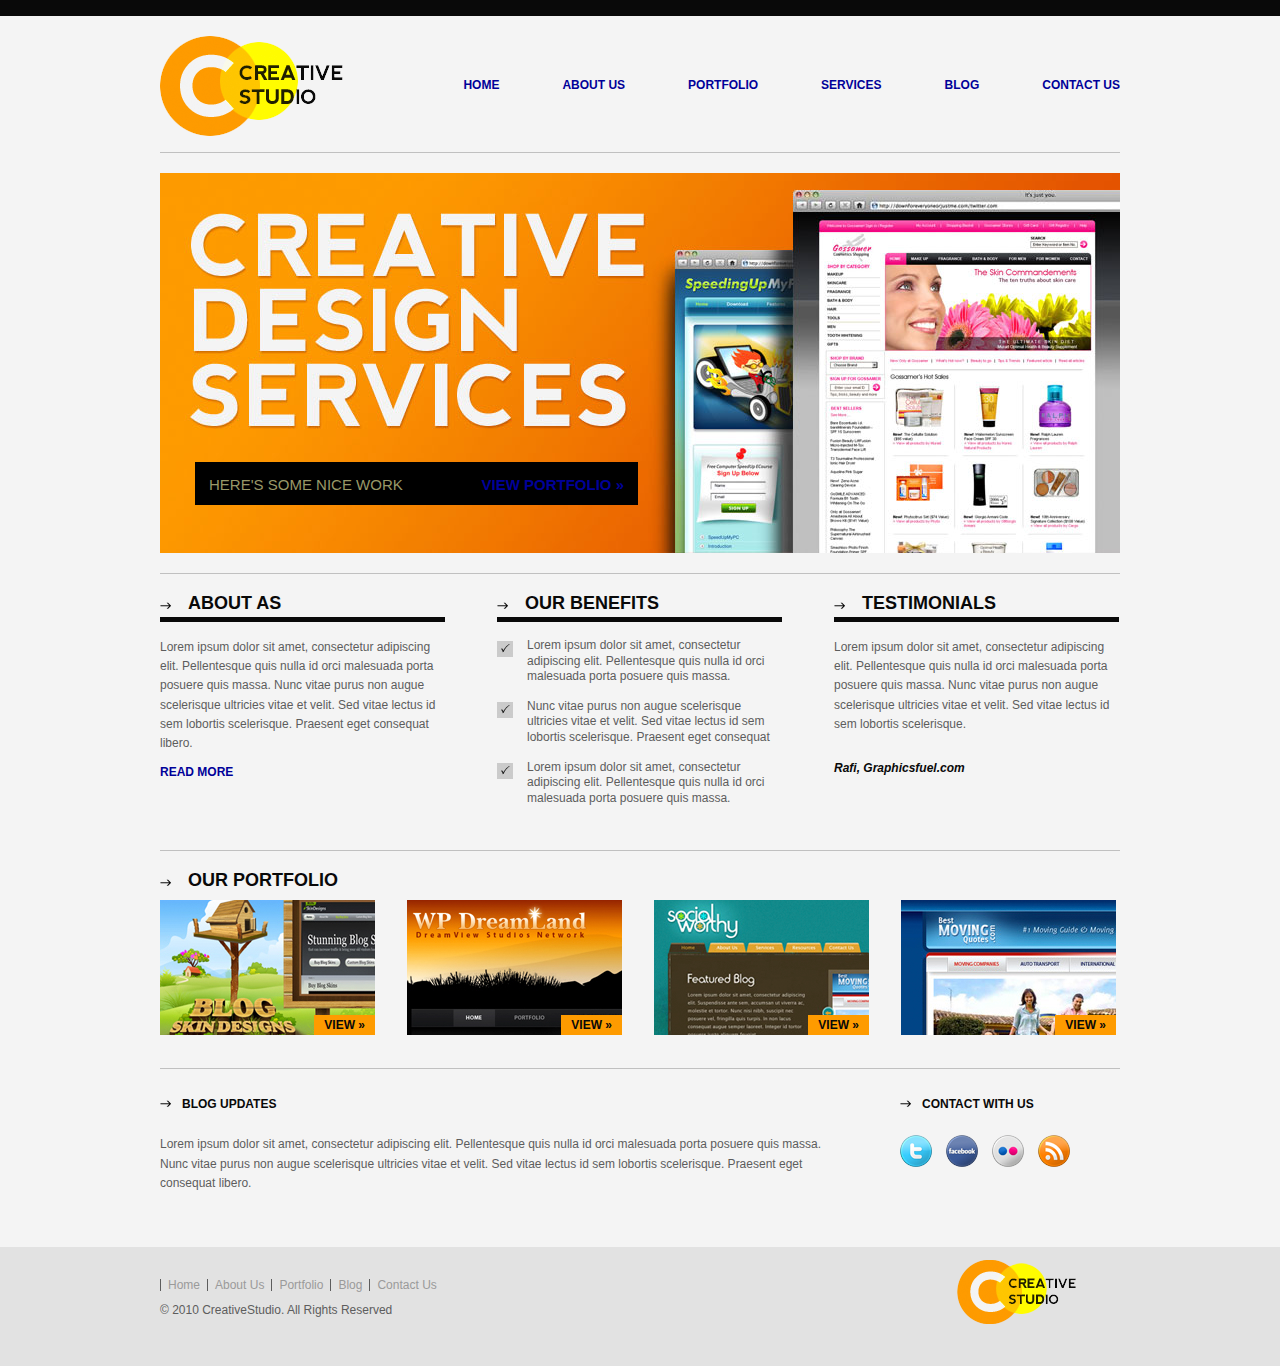
<file: studio/CREATIVE STUDIO.html>
<!DOCTYPE html>
<html>
	<head>
		<meta charset="UTF-8"/>
		<title>Creative Studio</title>
		<link href="css/style.css" type="text/css" rel="stylesheet" />
	</head>
	<body>
		<div id="body">
			<div id="top-line"></div>
			<div id="wrapper">
				<div id="header">
					<div id="logo">
						<a href="file:///C:/Users/Acer/Desktop/CREATIVE%20STUDIO/CREATIVE%20STUDIO.html"><img src="images/logo.png" alt="Логотип"/></a>
					</div>
					<div id="menu">	
						<ul>
							<li><a class="active" href="#">Home</a></li>
							<li><a href="#">About us</a></li>
							<li><a href="#">Portfolio</a></li>
							<li><a href="#">Services</a></li>
							<li><a href="#">Blog</a></li>
							<li><a href="#">Contact us</a></li>
						</ul>
					</div>		
				</div>
				<div id="headerimg">
				 <div id="black-box">
					<p>Here's some nice work<a href="#">View portfolio &raquo;</a></p>
				 </div>
				</div>
				<div id="content">
					<div class="content-box">
						<h2>About as</h2>
						<p>Lorem ipsum dolor sit amet, consectetur adipiscing elit. Pellentesque quis nulla id orci malesuada porta posuere quis massa. Nunc vitae purus non augue scelerisque ultricies vitae et velit. Sed vitae lectus id sem lobortis scelerisque. Praesent eget consequat libero.</p>
						<p><a href="#">Read more</a></p>
					</div>
					<div class="content-box">
						<h2>Our benefits</h2>
							<ul>
								<li>Lorem ipsum dolor sit amet, consectetur adipiscing elit. Pellentesque quis nulla id orci malesuada porta posuere quis massa.</li>
								<li>Nunc vitae purus non augue scelerisque ultricies vitae et velit. Sed vitae lectus id sem lobortis scelerisque. Praesent eget consequat</li>
								<li>Lorem ipsum dolor sit amet, consectetur adipiscing elit. Pellentesque quis nulla id orci malesuada porta posuere quis massa.</li>
							</ul>
					</div>
					<div class="content-box" id="content-box">
						<h2>Testimonials</h2>
						<p>Lorem ipsum dolor sit amet, consectetur adipiscing elit. Pellentesque quis nulla id orci malesuada porta posuere quis massa. Nunc vitae purus non augue scelerisque ultricies vitae et velit. Sed vitae lectus id sem lobortis scelerisque.</p>
						<p class="italic-text">Rafi, Graphicsfuel.com</p>
					</div>
				</div>
				<div id="partfolio">
					<h2>Our portfolio</h2>
						<div class="portfolio-image" id="portfolio-image">
							<img src="images/blog.png" alt="картинка 1" />
							<a href="#">View &raquo;</a>
						</div>
						<div class="portfolio-image">
							<img src="images/WP.png" alt="картинка 2">
							<a href="#">View &raquo;</a>
						</div>
						<div class="portfolio-image">
							<img src="images/social.png" alt="картинка 3"/>
							<a href="#">View &raquo;</a>
						</div>
						<div class="portfolio-image" >
							<img src="images/moving.png" alt="картинка 4"/>
							<a href="#">View &raquo;</a>
						</div>
				</div>
				<div id="bottom-row">
					<div id="blog">
						<h3>Blog updates</h3>
						<p>Lorem ipsum dolor sit amet, consectetur adipiscing elit. Pellentesque quis nulla id orci malesuada porta posuere quis massa. Nunc vitae purus non augue scelerisque ultricies vitae et velit. Sed vitae lectus id sem lobortis scelerisque. Praesent eget consequat libero.</p>
					</div>
					<div id="social">
						<h3>Contact with us</h3>
						<ul>
							<li><a href="#"><img src="images/twitter.png" alt="твитер" /></a></li>
							<li><a href="#"><img src="images/facebook.png" alt="фейсбук" /></a></li>
							<li><a href="#"><img src="images/flickr.png" alt="фликер" /></a></li>
							<li><a href="#"><img src="images/rss.png" alt="рсс" /></a></li>
						</ul>
					</div>
				</div>
			</div>
			<div id="footer">
				<div id="footer-content">
					<ul>
						<li><a href="#">Home</a></li>
						<li><a href="#">About Us</a></li>
						<li><a href="#">Portfolio</a></li>
						<li><a href="#">Blog</a></li>
						<li><a href="#">Contact Us</a></li>
					</ul>
					<div class="clear"></div>
					<p>&copy; 2010 CreativeStudio. All Rights Reserved</p>
				</div>
				<div id="logo2"></div>
			</div>
		</div>
	</body>
</html>
</file>
<file: anxiety/css/styles.css>
/** {
    -webkit-box-sizing: border-box;
       -moz-box-sizing: border-box;
            box-sizing: border-box;
}*/

body {
    width: 100%;
    min-width: 320px;
    min-height: 100vh;
    background: url("../images/bg-img.jpg") center no-repeat;
    background-size: cover;
    padding: 50px;
    font: 14px Arial, Helvetica, sans-serif;

    display: flex;
    align-items: center;
    justify-content: center;
    flex-wrap: wrap;
    -webkit-box-sizing: border-box;
       -moz-box-sizing: border-box;
            box-sizing: border-box;
}
h1, h2, h3, h4, h5, h6 {
    margin: 0;
}
.visible-xs-table {
    display: none;
}
.visible-xs {
    display: none;
}

.section-content {
    width: 100%;
    max-width: 1140px;
    min-height: 200px;
    padding: 50px;
    margin-bottom: 20px;
    background-color: #fff;
    border-radius: 20px;
    box-shadow: 1px 1px 10px #000;

    -webkit-box-sizing: border-box;
       -moz-box-sizing: border-box;
            box-sizing: border-box;
}
.section-content > h3 {
    text-align: center;
    font-size: 28px;
    font-weight: bold;
    font-style: italic;
    color: #000;
}
.section-content .frame-wrapper {
    width: 500px;
    height: 376px;
    margin: 0 auto 30px;
    position: relative;
}
.section-content .frame-wrapper .frame {
    width: 100%;
    height: 100%;
    border: 2px solid #000;
    display: flex;
    justify-content: center;
    align-items: center;
    flex-wrap: wrap;
}
.section-content .frame-wrapper .frame .item-container {
    text-align: center;
}
.section-content .frame-wrapper .frame .item-container span {
    font-size: 30px;
}
.section-content .frame-wrapper .frame .item-container span.title {
    font-size: 60px;
}
.section-content .frame-wrapper .frame .item-container img {
    width: 100%;
    height: 100%;
}
.section-content .btn {
    display: block;
    width: 259px;
    height: 76px;
    margin: 30px auto 0;
    line-height: 76px;
    text-align: center;
    text-decoration: none;
    background-color: #0faffe;
    font-size: 36px;
    font-weight: bold;
    text-transform: uppercase;
    color: #fff;
    border-radius: 10px;
    text-shadow: 2px 2px 2px #000;
    box-shadow: 2px 2px 2px #000;
}
.section-content .btn:active {
    box-shadow: inset 2px 2px 2px #000;
}

/*
 *  Score container
 */
.score-container {
    margin: 0 0 25px;
    display: flex;
    flex-wrap: wrap;
    align-items: center;
    justify-content: space-between;
}
.score-container .count {
    padding: 0 20px;
    font-size: 140px;
    line-height: 0.8;
    text-align: center;
    color: #400000;
    font-weight: 900;
}
.score-container h2 {
    font-size: 60px;
    font-weight: 100;
    margin: 0;
}
.progress-container {
    position: relative;
    height: 40px;
    background: url("../images/bg-progress-bar.png") center repeat-y;
    background-size: contain;
    border: 2px solid #000000;
}
.progress-container .pointer {
    width: 46px;
    height: 38px;
    position: absolute;
    margin-left: -21px;
    bottom: -16px;
    background: url('[data-uri]') no-repeat;
}

/*
 *  Score type container
 */
.anxiety-type-container {
    display: flex;
    flex-wrap: wrap;
    align-items: center;
    justify-content: space-between;
    margin-bottom: 20px;
}
.anxiety-type-container h3 {
    font-size: 44px;
    color: #0066cc;
    font-weight: 100;
    margin: 0;
}
.anxiety-type-container span.type-container {
    display: inline-block;
    height: 60px;
    font-size: 44px;
    line-height: 60px;
    font-weight: 900;
    color: #870000;
    border-radius: 10px;
    text-transform: uppercase;
    padding: 0 20px;
    border: 3px solid #000;
    box-shadow: 0 3px 5px #5e5e5e, inset 0 3px 5px #5e5e5e;
}

/*
 *  Scores by categories
 */
.scores-by-categories {

}
.scores-by-categories h5 {
    font-size: 24px;
    font-style: italic;
    font-weight: 100;
    margin: 10px 0;
}
.scores-by-categories table.table-scores {
    width: 100%;
    border: 1px solid #000;
    border-collapse: separate;
    border-radius: 10px;
    padding: 5px;
}
.scores-by-categories table tr th,
.scores-by-categories table tr td {
    font-size: 20px;
    text-align: center;
    padding: 5px;
}
.scores-by-categories table tr th {
    font-weight: normal;
    color: #0066cc;
}
.scores-by-categories table tr td {
    font-weight: bold;
}

/*
 * Description
 */
.section-description {
    position: relative;
}
.section-description h2 {
    font-size: 60px;
    line-height: 1.2;
    font-weight: 900;
    margin: 0;
    color: #000;
    text-decoration: underline;
    padding-right: 150px;
}
.section-description h4 {
    color: #0066cc;
    width: 600px;
    line-height: 1.5;
    font-size: 42px;
    font-weight: 600;
    margin: 10px 0;
}
.section-description img.bg-image {
    position: absolute;
    right: 50px;
    top: 125px;
}
.btn-with-image {
    width: 330px;
    height: 88px;
    padding: 13px 4px 15px 10px;
    background-size: contain;
    background-repeat: no-repeat;

    -webkit-box-sizing: border-box;
       -moz-box-sizing: border-box;
            box-sizing: border-box;
}
.btn-with-image.small {
    width: 226px;
    height: 60px;
    padding: 9px 4px 11px 7px;
}
.btn-with-image a {
    width: 100%;
    height: 100%;
    display: block;
}
.btn-with-image a:active {
    box-shadow: inset 1px 1px 10px #000;
}
.btn-with-image.btn-start-test-wrapper {
    background-image: url("../images/bg-start-test-btn.png");
}
.btn-with-image.btn-send-report-wrapper {
    width: 332px;
    height: 92px;
    background-image: url("../images/btn-get-my-report.png");
}
.section-description h5 {
    font-size: 32px;
    font-weight: 600;
    margin: 10px 0;
}
.section-description ul.description-steps {
    list-style-type: none;
    padding: 0;
    display: flex;
    justify-content: space-between;
    flex-wrap: wrap;
}
.section-description ul.description-steps li {
    display: block;
    width: 30%;
    max-width: 327px;
    background-color: #e6e6e6;
    padding: 5px 5px 20px;
    margin-bottom: 15px;
    margin-right: 10px;

    -webkit-box-sizing: border-box;
    -moz-box-sizing: border-box;
    box-sizing: border-box;
}
.section-description ul.description-steps li img {
    width: 100%;
}
.section-description ul.description-steps li span.title {
    display: block;
    font-size: 16px;
    font-weight: 600;
    margin: 10px 0 5px;
}
.section-description ul.description-steps li span {
    font-size: 14px;
}
.section-description .image-container {
    float: left;
    max-width: 326px;
    width: 35%;
    margin: 0 30px 10px 0;
}
.section-description .image-container img {
    width: 100%;
}
.section-description .text-container {
    float: left;
    width: 60%;
}
.section-description .text-container p {
    font-size: 18px;
    color: #000;
    margin-top: 0;
}

/*
 *  Article
 */
.article h2 {
    font-size: 60px;
    font-weight: 500;
    color: #000;
    margin-bottom: 20px;
}
.article h3 {
    font-size: 40px;
    color: #0066cc;
    text-align: left;
    margin: 30px 0 20px;
    font-weight: 500;
    font-style: normal;
}
.article p {
    font-size: 16px;
}

/*
 * Report
 */
.report .message {
    display: inline-block;
    background-color: #ffff44;
    font-size: 16px;
    color: #000;
}
.report h3 {
    font-size: 40px;
    font-style: normal;
    font-weight: 500;
    padding-bottom: 15px;
    line-height: 1.3;
    margin-top: 20px;
}
.report h3 b {
    color: #e80000;
    padding-bottom: 12px;
    background: url("../images/underline.png") left bottom no-repeat;
    background-size: contain;
}
.report ul.banners {
    list-style-type: none;
    padding: 10px 0;
    display: flex;
    flex-wrap: wrap;
    justify-content: center;
    align-content: center;
}
.report ul.banners li {
    width: 33.3%;
    text-align: center;
    display: inline-block;
    vertical-align: middle;
    align-items: center;
    margin: auto;
    padding: 10px 20px;
    border-left: 1px solid #000000;

    -webkit-box-sizing: border-box;
       -moz-box-sizing: border-box;
            box-sizing: border-box;
}
.report ul.banners li:first-child {
    border-left: none;
}
.report ul.banners li img {
    max-width: 100%;
}

form {
    padding: 15px 0;
    border-top: 1px solid #000;
    border-bottom: 1px solid #000;
}
.form-group {
    width: 66%;
    margin: 10px 0 20px;
}
.form-group:after,
.form-group:before {
    content: "";
    width: 100%;
    height: 0;
    display: block;
    clear: both;
}
.form-group label {
    display: inline-block;
    width: 50%;
    height: 40px;
    line-height: 40px;
    float: left;
    text-align: right;
}
.form-group .form-control {
    width: 50%;
    height: 40px;
    float: left;
}
.form-group .form-control input {
    width: 100%;
    height: 100%;
    padding: 5px 10px;
    margin-left: 10px;
    border: 1px solid #000;
    border-radius: 5px;
    -webkit-box-sizing: border-box;
       -moz-box-sizing: border-box;
            box-sizing: border-box;
}
form .btn-with-image {
    margin: 0 auto;
}
form p.description {
    padding-left: 70px;
    margin: 30px auto;
    width: 300px;
    font-size: 16px;
    color: #000;
    background: url('[data-uri]') 35px center no-repeat;
    background-size: contain;
}

.question-steps h2 {
    font-size: 60px;
    color: #0066cc;
    margin-bottom: 20px;
}
.question-steps h3 {
    font-size: 40px;
    font-style: normal;
    font-weight: 500;
    color: #000;
    text-align: left;
}
.question-steps .steps-progress {
    padding: 0;
    width: 100%;
    margin: 20px 0;
    list-style-type: none;
    display: flex;
    flex-wrap: nowrap;
    justify-content: center;
    align-content: center;
    border-radius: 10px;
    overflow: hidden;
}
.question-steps .steps-progress li {
    width: 100%;
    display: inline-block;
    height: 51px;
    line-height: 51px;
    text-align: center;
    position: relative;
    padding-left: 30px;

    -webkit-box-sizing: border-box;
       -moz-box-sizing: border-box;
            box-sizing: border-box;
}
.question-steps .steps-progress li:after {
    content: "";
    position: absolute;
    right: -30px;
    top: 0;
    display: block;
    width: 30px;
    height: 100%;
    z-index: 3;
}
.question-steps .steps-progress li.completed {
    background-color: #15b5fe;
    color: #fff;
}
.question-steps .steps-progress li.completed:after {
    background: url("../images/step-completed.png") center no-repeat;
}
.question-steps .steps-progress li.active {
    background-color: #151bfe;
    color: #fff;
}
.question-steps .steps-progress li.active:after {
    background: url("../images/step-active.png") center no-repeat;
}
.question-steps .steps-progress li.disabled {
    background-color: #999999;
    color: #666;
}
.question-steps .steps-progress li.disabled:after {
    background: url("../images/step-disabled.png") right center no-repeat;
}
.question-steps .steps-progress li span {
    font-size: 28px;
    font-weight: 600;
    text-transform: uppercase;
}
.question-steps .step-counter {
    margin: 15px 0;
}
.question-steps .description {
    font-size: 24px;
    font-style: italic;
    color: #000;
}
.answer-list {
    margin: 60px 0;
    list-style-type: none;
    padding-left: 20px;
}
.answer-list li {
    margin: 25px 0;
    font-size: 20px;
}
.answer-list li .checkbox-group label {
    display: inline-block;
    padding-left: 26px;
    background-image: url("../images/checkbox.png");
    background-position: left top;
    background-repeat: no-repeat;
}
.answer-list li .checkbox-group input {
    display: none;
}
.answer-list li .checkbox-group.checked label {
    background-image: url("../images/checkbox-checked.png");
}
.answer-list li .checkbox-group.checked label span {
    background-color: #ffff44;
}
.answer-list.blocks {
    display: flex;
    flex-wrap: wrap;
    justify-content: center;
}
.answer-list.blocks li {
    width: 25%;
    padding: 0 20px;
}
.answer-list.blocks li img {
    width: 100%;
}
.loading-section {
    text-align: center;
    padding: 100px 0;
}
.loading-section h3 {
    font-style: normal;
    font-weight: 100;
    margin: 10px 0;
    color: #000;
}
.loading-section h3.title {
    color: #0066cc;
}
.loading-section .preloader {
    margin: 20px 0;
}

.products-packs-section h4 {
    color: #0066cc;
    font-size: 28px;
    font-weight: 600;
    margin-bottom: 30px;
}
.products-packs-section .products-list {
    display: flex;
    flex-wrap: wrap;
    justify-content: center;
    align-items: center;
}
.products-packs-section .products-list .product {
    padding: 8px 10px;
    width: 33%;
    min-width: 250px;
    text-align: center;
    border: 2px dashed #000;
    border-radius: 10px;

    -webkit-box-sizing: border-box;
       -moz-box-sizing: border-box;
            box-sizing: border-box;
}
.products-packs-section .products-list .product.gold-product {

}
.products-packs-section .products-list .product.gold-product h2 {
    color: #ffcc00;
    font-size: 30px;
    margin: 0;
}
.products-packs-section .products-list .product.bronze-product {
    border-right: none;
    border-radius: 10px 0 0 10px;
}
.products-packs-section .products-list .product.silver-product {
    border-left: none;
    border-radius: 0 10px 10px 0;
}
.products-packs-section .products-list .product .title-block {
    padding: 10px 0;
    margin: 10px 0;
    border-bottom: 1px solid #000;
}
.products-packs-section .products-list .product .title-block p {
    font-size: 26px;
    font-weight: 600;
    vertical-align: middle;
    line-height: 1.5;
    margin: 0;
}
.products-packs-section .products-list .product .title-block span.title {
    display: inline-block;
}
.products-packs-section .products-list .product.bronze-product .title-block span.title {
    color: #cd7e31;
}
.products-packs-section .products-list .product.silver-product .title-block span.title {
    color: #c4c4c4;
}
.products-packs-section .products-list .product .title-block p span {
    color: #ff0000;
}
.products-packs-section .products-list .product.bronze-product .title-block span.title,
.products-packs-section .products-list .product.silver-product .title-block span.title {
    font-size: 24px;
}
.products-packs-section .products-list .product p {
    margin: 10px 0;
}
.products-packs-section .products-list .product p:before,
.products-packs-section .products-list .product p:after {
    content: "";
    display: block;
    width: 100%;
    clear: both;
}
.products-packs-section .products-list .product p img {
    float: left;
}
.products-packs-section .products-list .product.gold-product .description p {
    font-size: 16px;
}
.products-packs-section .products-list .product.bronze-product .description p,
.products-packs-section .products-list .product.silver-product .description p {
    font-size: 14px;
}
.products-packs-section .products-list .product .btn-with-image {
    margin: 10px auto;
    background-image: url("../images/btn-add-to-cart.png");
}


/*
 *  Footer
 */
.footer {
    width: 100%;
    max-width: 1140px;
    padding: 0 45px;
    text-shadow: 1px 1px 5px #000;

    -webkit-box-sizing: border-box;
       -moz-box-sizing: border-box;
            box-sizing: border-box;
}
.footer p {
    font-size: 12px;
    color: #fff;
    text-align: center;
}
.footer div {
    text-align: center;
}
.footer div span {
    font-size: 12px;
    color: #fff;
}
.footer ul {
    display: inline-block;
    padding: 0 10px;
}
.footer ul li {
    display: inline-block;
    padding: 0 10px;
    border-left: 1px solid #fff;
}
.footer ul li a {
    font-size: 12px;
    color: #fff;
}
.footer ul li a:hover {
    text-decoration: none;
}
</file>
<file: anxiety/css/media.css>
@media (max-width: 768px) {
    body {
        padding: 25px;
    }
    .hidden-xs {
        display: none !important;
    }
    .visible-xs-table {
        display: table;
    }
    .visible-xs {
        display: block;
    }
    .section-content {
        padding: 25px;
        min-width: 270px;
    }
    .score-container {
        justify-content: center;
    }
    .score-container div {
        width: 100%;
    }
    .score-container .count {
        font-size: 70px;
    }
    .score-container h2 {
        margin: 20px 0 0;
        font-size: 16px;
    }
    .progress-container {
        height: 25px;
    }
    .anxiety-type-container {
        text-align: center;
    }
    .anxiety-type-container h3 {
        text-align: center;
    }
    .anxiety-type-container span.type-container {
        width: 100%;
        font-size: 28px;
    }
    .scores-by-categories h5 {
        text-align: center;
    }
    .section-content .btn {
        width: 100%;
        font-size: 28px;
    }
    .section-content .frame-wrapper {
        width: 220px;
        height: 165px;
    }
    .footer {
        padding: 0 15px;
    }
    .footer ul li {
        border-left: none;
    }

    .btn-with-image {
        width: 226px !important;
        height: 60px !important;
        padding: 9px 4px 11px 7px !important;
        margin: 0 auto !important;
    }
    .section-description h2 {
        font-size: 30px;
        width: 100%;
        margin: 0;
        padding-right: 0;
    }
    .section-description h4 {
        width: 100%;
        font-size: 20px;
    }
    .section-description img.bg-image {
        position: relative;
        max-width: 100%;
        right: 0;
        top: 0
    }
    .section-description h5 {
        font-size: 20px;
    }
    .section-description ul.description-steps li {
        width: 100%;
        max-width: 100%;
        margin-right: 0;
    }
    .section-description .image-container,
    .section-description .text-container{
        float: none;
        width: 100%;
        max-width: 100%;
    }

    .article h2 {
        font-size: 40px;
    }
    .article h3 {
        font-size: 30px;
    }

    .report h3 {
        font-size: 30px;
    }
    .form-group {
        width: 100%;
    }
    .form-group label {
        width: 100%;
        text-align: left;
        float: none;
    }
    .form-group .form-control {
        width: 100%;
        float: none;
    }
    .form-group .form-control input {
        margin: 0;
    }
    form p.description {
        padding-top: 50px;
        padding-left: 0;
        margin: 15px auto;
        width: 100%;
        text-align: center;
        background-size: 31px 41px;
        background-position: center top;
    }

    .report ul.banners li {
        width: 100%;
        border-bottom: 1px solid #000;
        border-left: none;
    }
    .report ul.banners li:last-child {
        border: none;
    }

    .question-steps h2 {
        font-size: 30px;
    }
    .question-steps h3 {
        font-size: 24px;
    }
    .question-steps .description {
        font-size: 20px;
    }
    .question-steps .answer-list {
        padding: 0
    }
    .answer-list.blocks li {
        width: 100%;
        padding: 0;
    }
    .products-packs-section .products-list .product {
        margin-bottom: 20px;
    }
    .products-packs-section .products-list .product p img {
        float: none;
        width: 100%;
    }
    .products-packs-section .products-list .product.bronze-product {
        border-right: 2px dashed #000;
        border-radius: 10px;
    }
    .products-packs-section .products-list .product.silver-product {
        border-left: 2px dashed #000;
        border-radius: 10px;
    }
}
@media (min-width: 768px) and (max-width: 992px) {
    .section-description h2 {
        font-size: 40px;
    }
    .section-description h4 {
        width: 430px;
        font-size: 28px;
    }
    .section-description img.bg-image {
        top: 100px;
        width: 200px;
    }
    .question-steps .steps-progress li span {
        font-size: 18px;
    }
}
@media (min-width: 992px) and (max-width: 1200px) {
    .section-description h2 {
        font-size: 40px;
    }
    .section-description h4 {
        width: 600px;
        font-size: 28px;
    }
    .section-description img.bg-image {
        top: 100px;
        width: 200px;
    }
}
@media (min-width: 1200px) {
}
</file>
<file: memri1/css/style.css>
html,body,div,span,applet,object,iframe,h1,h2,h3,h4,h5,h6,p,
 blockquote,pre,a,abbr,acronym,address,big,cite,code,del,dfn,em,
 img,ins,kbd,q,s,samp,small,strike,strong,sub,sup,tt,var,
 b,u,i,center,dl,dt,dd,ol,ul,li,fieldset,form,label,legend,table,
 caption,tbody,tfoot,thead,tr,th,td,article,aside,canvas,details,embed,figure,figcaption,
 footer,header,hgroup,menu,nav,output,ruby,section,summary,time,mark,audio,video {
	margin:0;padding:0;border:0;font-size:100%;vertical-align:baseline;
	background-position:0 0;background-repeat:no-repeat;background-color:transparent
}
input[type="checkbox"],
input[type="radio"] {
	vertical-align:middle
}
input {margin:0;padding:0;border:0;outline:0;-webkit-appearance: none;}
select,textarea {margin:1px;padding:3px;outline:0;-webkit-appearance: none;}
/* HTML5 display-role reset for older browsers */
article,aside,details,figcaption,figure,footer,header,hgroup,menu,nav,section {display:block}
ol,ul {list-style:none;}
table {border-collapse:collapse;border-spacing:0}

h1,h2,h3,h4,h5 {font-weight:700;line-height:normal}
h1 {font-size:2em}
h2 {font-size:1.5em}
h3 {font-size:1.17em}
h4 {font-size:1em}
h5 {font-size:0.83em}
h6 {font-size:0.67em}

body {font:12px Arial,Tahoma,Verdana;text-align:left;color:#333;background:#fff;min-width:970px;line-height:1}
a {color:#0a82a8;text-decoration:underline}
a:hover {text-decoration:none}

/*__________ Reset #END __________*/
.clearfix:after {
    visibility: hidden;
    display: block;
    content: "";
    clear: both;
    height: 0;
}
.no-bg {background:none !important}
.margin-no {margin:0 !important}
.left {float:left}
.right {float:right}
.row{width:100%; float:left;}
/*__________ General __________*/

@font-face {
	font-family: 'FrutigerLT-Cn';
	src: url('../fonts/FrutigerLT-Cn.eot?') format('eot'), 
	     url('../fonts/FrutigerLT-Cn.woff') format('woff'), 
	     url('../fonts/FrutigerLT-Cn.ttf')  format('truetype'),
	     url('../fonts/FrutigerLT-Cn.svg#FrutigerLT-Cn') format('svg');
}

.wrapper{
	width: 1000px;
	margin: 0 auto;
}

.header{
	float: left;
	width: 100%:
}

.logo{
	margin-top: 16px;
	float:left;
}

.title {
    float: right;
    font: 22.7px times new roman;
	margin-top: 13px;
    text-transform: uppercase;
	text-align: right;
	color: #9C1530;
	width: 658px;
}

.title span {
    display: block;
    font: 18px/25px times new roman;
	color: #373737;
}

.nav-bar{
	background: url(../images/bg-nav-bar.png) repeat-x top right;
	float: left;
    height: 47px;
	margin-top: 12px;
    width: 100%;
}

.nav-bar ul{
	float:left;
	width: 400px;
	margin-top: 7px;
}

.nav-bar li a{
	font: 15px 'Trebuchet MS';
	padding: 0 5px;
	text-transform: uppercase;
	text-decoration: none;
	color: #474747;
	float: left;
}

.subscribe {
    background: #FCFCFA url(../images/ico/mail.png) no-repeat 109px 2px;
    border: 1px solid #7A7A7A;
    float: left;
    margin: 6px 0 0 46px;
    text-decoration: none;
    text-transform: uppercase;
	padding-bottom: 8px;
	width: 138px;
}

.subscribe span {
    color: #474747;
    float: left;
    font: 15.3px arial;
    padding: 6px 0 0 2px;
}

.organization {
	background: url(../images/bg-organization.png) no-repeat top center;
	height: 35px;
    float: right;
    margin: 5px 31px 0 0;
    width: 359px;
	text-decoration: none;
	position: relative;
}

.organization p {
    color: #fdfafa;
    float: left;
    font: 15.2px sans-serif;
	margin: 6px 0 0 9px;
    text-transform: uppercase;
}

.organization span {
    font: 14.9px 'Comic Sans MS';
    text-transform: none;
}

.organization:before{
	content:"";
	background: url(../images/castle.png) no-repeat top right;
    height: 34px;
    width: 28px;
	position: absolute;
	right: 4px;
    top: 0;
}

/*---content----*/

.content{
	float: left;
	width: 100%;
}

.form-search {
    border: 2px solid #97142D;
    float: left;
    margin: 7px 0 0 445px;  
}

.form-search input {
    font: italic 25px arial;
    padding-left: 8px;
	color: #97142D;
	width: 378px;
}

.nav-soc{
	float: right;
	width: 157px;
	margin-top: 8px;
}

.nav-soc li a{
	background: url(../images/ico/soc-sprite.png) no-repeat 0 0;
	height: 37px;
    width: 39px;
	float: left;
	margin-right: 4px;
}

.nav-soc li:nth-child(2) a{
	background-position: -43px 0;
}
.nav-soc li:nth-child(3) a{
	background-position: -86px 0;
}

.sidebar-left {
	float: left;
    background:	#808080;
    padding-bottom:11px;
    margin-top: 12px;
    width: 350px;
	position: relative;
}

.img-box {
    border-left: 1px solid;
    border-right: 1px solid;
    float: left;
    height: 284px;
    margin-top: 7px;
    width: 347px;
}

.news {
    color: #FFFFFF;
    font: bold 24px arial;
    left: 14px;
    position: absolute;
    text-transform: uppercase;
    top: 16px;
}

.news-day{
	color: #FFFFFF;
    float: left;
    left: 0;
    position: absolute;
    top: 231px;
    width: 100%;
	background: rgba(67,66,67, 0.9);
	padding-bottom: 10px;
}

.news-day h3{
	font: bold 18px arial;
	margin: 6px 0 0 7px;
}

.news-day p{
	font: bold 18px arial;
	margin-left: 8px;
	float: left;
}

.news-day span {
    float: right;
    font: bold 12px arial;
    margin: 5px 8px 0 0;
}

.img-block{
	width: 158px;
	height: 67px;
	float: left;
	margin: 6px 0 0 14px;
	color: #fff;
	position: relative;
}

.img-block p {
    font: bold 13px arial;
    left: 0;
    position: absolute;
    top: 43px;
}

.img-block:last-child{
	margin-left: 6px;
}

.info-box {
    background: none repeat scroll 0 0 #808080;
    float: left;
    margin: 8px 0 0 22px;
    width: 595px;
}

.info-block {
    margin-top: 8px;
	position: relative;
}

.img-boxed{
	height: 283px;
    width: 593px;
	position:relative;
}
.img-boxed .info-detail {
	position:absolute;
	bottom:1px;
	color:#fff;
	background:url(../images/info_bg.png) repeat-x 0 0;
	height:84px;
	width:586px;
	margin:0 4px;
}
.img-boxed .info-detail b {
	display:block;
	width:115px;
	background:url(../images/info_letter.jpg) no-repeat top center;
	border-right:3px solid #fff;
	float:left;
	margin-top:5px;
	text-align:center;
	padding:60px 0 0 0;
}
.img-boxed .info-detail p {
	margin:2px 0 7px 17px;
	font:bold 22px 'FrutigerLT-Cn';
	display:block;
	float:left;
	width:450px;
}
.img-boxed .info-detail span {
	display:block;
	margin-left:20px;
	float:left;
}
.featured {
    font: bold 22.3px arial;
    left: 11px;
    top: 6px;
}

.slider-block{
	background: #E4E4E4;
	width: 100%;
	float: left;
	padding-bottom: 12px;
	position: relative;
}

.slider-block .img-block{
	width: 183px;
	margin-left: 0;
}

.slider-block .middle{
	margin-left: 7px;
}

.slider-block .prev,
.slider-block .next,
.main-slider .prev,
.main-slider .next{
	background: url(../images/arrow.png) no-repeat top left;
    height: 38px; 
    position: absolute;
    top: 20px;
    width: 38px;
    z-index: 1000;
}

.slider-block .prev{
	left: 0;
}

.slider-block .next,
.main-slider .next{
	background-position: -40px 0;
	right:0;
}

.main-slider .prev{
	left: -11px;
    top: 29px;
}

.main-slider .next{
	top: 29px;
}

.project{
	background: #97142D url(../images/ico/project-ico.png) no-repeat 16px 37px;
	color: #fcfefe;
    float: left;
    font: 21px 'FrutigerLT-Cn';
    margin-top: 22px;
    padding: 35px 0 28px 50px;
    text-decoration: none;
    text-transform: uppercase;
    width: 104px;
}

.main-slider{
	float: left;
	margin: 20px 0 0 12px;
	position:relative;
}

.box{
	width: 144px;
	text-align: center;
	text-transform: uppercase;
	text-decoration: none;
	display: block;
	font: 17px 'FrutigerLT-Cn';
	color: #4c4b4b;
	margin-right: 16px;
	float: left;
}
.box:nth-child(5){
	margin-right: 0;
}
.box img{
	width: 144px;
	height: 93px;
}

.nav-list{
	background: background: #e4eff8; /* Old browsers */
	background: -moz-linear-gradient(top,  #e4eff8 0%, #dde8f2 35%, #d6e3ed 49%, #c7d5df 100%); /* FF3.6+ */
	background: -webkit-gradient(linear, left top, left bottom, color-stop(0%,#e4eff8), color-stop(35%,#dde8f2), color-stop(49%,#d6e3ed), color-stop(100%,#c7d5df)); /* Chrome,Safari4+ */
	background: -webkit-linear-gradient(top,  #e4eff8 0%,#dde8f2 35%,#d6e3ed 49%,#c7d5df 100%); /* Chrome10+,Safari5.1+ */
	background: -o-linear-gradient(top,  #e4eff8 0%,#dde8f2 35%,#d6e3ed 49%,#c7d5df 100%); /* Opera 11.10+ */
	background: -ms-linear-gradient(top,  #e4eff8 0%,#dde8f2 35%,#d6e3ed 49%,#c7d5df 100%); /* IE10+ */
	background: linear-gradient(to bottom,  #e4eff8 0%,#dde8f2 35%,#d6e3ed 49%,#c7d5df 100%); /* W3C */
	filter: progid:DXImageTransform.Microsoft.gradient( startColorstr='#e4eff8', endColorstr='#c7d5df',GradientType=0 ); /* IE6-9 */
	height: 43px;
	width: 966px;
	margin-top: 19px;
	border-bottom: 7px solid #474747;
	float: left;
}

.nav-list ul{
text-align: center;
}

.nav-list .active{
	background: #97142D url(../images/ico/ico-active.png) no-repeat 13px 12px;
	color: #fff;
}

.nav-list li a {
    color: #474747;
    float: left;
    text-decoration: none;
    text-transform: uppercase;
	font: 20px 'FrutigerLT-Cn';
	padding: 9px 9px 9px 14px;
	border-right: 1px solid #6B6E70;
	width: 135px;
}

.nav-list li:nth-child(2) a{
	background: url(../images/ico/ico-translation.png) no-repeat 14px 12px;
}

.nav-list li:nth-child(3) a{
	background: url(../images/ico/ico-search.png) no-repeat 14px 12px;
}

.nav-list li:nth-child(4) a{
	background: url(../images/ico/ico-tv.png) no-repeat 9px 12px;
}

.nav-list li:nth-child(5) a{
	background: url(../images/ico/ico-gl.png) no-repeat 9px 12px;
}

.nav-list li:last-child a{
	border-right: 0;
}

.nav-list li a:hover{
	color: #fff;
}

.nav-list li:nth-child(2) a:hover{
	background: #97142D url(../images/ico/ico-translation-hover.png) no-repeat 9px 8px;
}

.nav-list li:nth-child(3) a:hover{
	background: #97142D url(../images/ico/ico-search-hover.png) no-repeat 9px 8px;
}

.nav-list li:nth-child(4) a:hover{
	background: #97142D url(../images/ico/ico-tv-hover.png) no-repeat 6px 6px;
}

.nav-list li:nth-child(5) a:hover{
	background: #97142D url(../images/ico/ico-gl-hover.png) no-repeat 9px 12px;
}

.post-navi{
	float: left;
	margin: 21px 0 0 16px;
	text-align: left;
}

.post-navi li{
	float: left;
	width: 294px;
	margin: 0 38px 22px 0;
	min-height: 286px;
}

.post-navi img{
	width: 294px;
	height: 179px;
}

.post-navi p{
	text-transform: uppercase;
	font: 14.9px 'FrutigerLT-Cn';
	margin-top: 8px;
	color: #474747;
}

.post-navi span {
    color: #757575;
    display: block;
    font: 13.5px 'FrutigerLT-Cn';
    margin-top: 4px;
}

.post-navi li:nth-child(3n+3){
	margin-right: 0;
}

/*-------footer-------*/

.footer{
	background: #565354; /* Old browsers */
	background: -moz-linear-gradient(top,  #565354 0%, #575455 13%, #585658 16%, #585556 18%, #5c5b5c 33%, #5b5a5b 36%, #5e5d5e 40%, #5d5c5d 42%, #636061 54%, #636263 64%, #666364 64%, #646364 67%, #696667 77%, #6c6a6b 99%, #c4c2c3 100%); /* FF3.6+ */
	background: -webkit-gradient(linear, left top, left bottom, color-stop(0%,#565354), color-stop(13%,#575455), color-stop(16%,#585658), color-stop(18%,#585556), color-stop(33%,#5c5b5c), color-stop(36%,#5b5a5b), color-stop(40%,#5e5d5e), color-stop(42%,#5d5c5d), color-stop(54%,#636061), color-stop(64%,#636263), color-stop(64%,#666364), color-stop(67%,#646364), color-stop(77%,#696667), color-stop(99%,#6c6a6b), color-stop(100%,#c4c2c3)); /* Chrome,Safari4+ */
	background: -webkit-linear-gradient(top,  #565354 0%,#575455 13%,#585658 16%,#585556 18%,#5c5b5c 33%,#5b5a5b 36%,#5e5d5e 40%,#5d5c5d 42%,#636061 54%,#636263 64%,#666364 64%,#646364 67%,#696667 77%,#6c6a6b 99%,#c4c2c3 100%); /* Chrome10+,Safari5.1+ */
	background: -o-linear-gradient(top,  #565354 0%,#575455 13%,#585658 16%,#585556 18%,#5c5b5c 33%,#5b5a5b 36%,#5e5d5e 40%,#5d5c5d 42%,#636061 54%,#636263 64%,#666364 64%,#646364 67%,#696667 77%,#6c6a6b 99%,#c4c2c3 100%); /* Opera 11.10+ */
	background: -ms-linear-gradient(top,  #565354 0%,#575455 13%,#585658 16%,#585556 18%,#5c5b5c 33%,#5b5a5b 36%,#5e5d5e 40%,#5d5c5d 42%,#636061 54%,#636263 64%,#666364 64%,#646364 67%,#696667 77%,#6c6a6b 99%,#c4c2c3 100%); /* IE10+ */
	background: linear-gradient(to bottom,  #565354 0%,#575455 13%,#585658 16%,#585556 18%,#5c5b5c 33%,#5b5a5b 36%,#5e5d5e 40%,#5d5c5d 42%,#636061 54%,#636263 64%,#666364 64%,#646364 67%,#696667 77%,#6c6a6b 99%,#c4c2c3 100%); /* W3C */
	filter: progid:DXImageTransform.Microsoft.gradient( startColorstr='#565354', endColorstr='#c4c2c3',GradientType=0 ); /* IE6-9 */
	height: 122px;
	float: left;
	width: 100%;
}

.menu{
	float: left;
	margin-top: 24px;
}

.menu li {
	float: left;	
}

.menu li a {
    border-right: 2px solid #ABA9AA;
    color: #D5D3D3;
    display: block;
    font: 13.6px/13px 'FrutigerLT-Cn';
    height: 13px;
    padding: 0 3px;
    text-decoration: none;
}
.menu li a:hover,
.nav-bar li a:hover {
text-decoration: underline;
}
.menu li:last-child a,
.navigation li:last-child a{
	border-right: none;
}

.footer-soc{
	float: right;
    margin: 20px 30px 0 0;
}

.footer-soc li{
	float: left;
	padding-left: 4px;
}

.footer-soc li a {
    background: url(../images/ico/social-sprite.png) no-repeat left top;
    display: block;
    height: 25px;
    width: 25px;
}

.footer-soc li:nth-child(2) a{
	background-position: -25px 0;
}
.footer-soc li:nth-child(3) a{
	background-position: -50px 0;
}

.footer-soc li a:hover{
	background: url(../images/ico/social-sprite-hover.png) no-repeat -1px -1px;
}

.footer-soc li:nth-child(2) a:hover{
	background-position: -30px -1px;
}

.footer-soc li:nth-child(3) a:hover{
	background-position: -59px -1px;
}

.navigation{
	margin: 90px 31px 0 0;
}

.navigation li {
    float: left;
    margin-left: 3px;
}

.navigation li a{
	font: 11.4px/19px 'FrutigerLT-Cn';
	text-decoration: none;
	color: #D9D7D7;
	border-right: 2px solid #ABA9AA;
	padding-right: 3px;
}

.slider-block .list_carousel, 
.slider-block .caroufredsel_wrapper {
	width: 563px!important;
	margin-left: 15px;
}
.slider-block .list_carousel li {
	width: 578px;
	float: left;
	margin-right: 20px;
 }
 
 .main-slider .list_carousel, 
.main-slider .caroufredsel_wrapper {
	width: 785px!important;

}
.main-slider .list_carousel li {
	width: 785px;
	float: left;
	margin-right: 20px;
 }

 .main-slider #next {
	right: -15px
 }
</file>
<file: studio/css/style.css>
@import url(reset.css);

body{
	font: 12px/1.6 Arial, Verdana, sans-serif;
	color: #5d5d5d;
	background: #f4f4f4;
}
a {
	color: #fe9b00;
	text-decoration: none;
	font-weight: bold;
	text-transform: uppercase;
}
p {
	margin: 10px 0;
}
. active, a:hover {
	color: #262626;
}
#top-line {
	background: #090909;
	height: 16px;
}
#wrapper {
	width: 960px;
	margin: 0 auto;
}
#header {
	padding: 20px 0 16px 0;
	border-bottom: 1px solid #c0c0c0;
	overflow: hidden;
}
#logo {
	width: 183px;
	height: 100px;
	float: left;
}
#menu {
	float: right;
	margin-top: 40px;
}
#menu ul li {
	float: left;
	margin-left: 63px;
}
#headerimg {
	height: 380px;
	background: url(../images/headerimg.jpg) no-repeat;
	margin-top: 20px;
	border-bottom: 1px solid #c0c0c0;
	padding-bottom: 20px;
	position: relative;
}
#black-box {
	width: 443px;
	height: 43px;
	background: #000000;
	text-transform: uppercase;
	font-weight: bolt;
	font-size: 15px;
	color: #999868;
	position: absolute;
	left: 35px;
	bottom: 68px;
}
#black-box p {
	margin: 15px 14px;
	line-height: 1;
}
#black-box a {
	float: right;
}
#black-box a:hover {
	color: #fe9b00;
}
#content {
	margin-top: 20px;
	border-bottom: 1px solid #c0c0c0;
	overflow: hidden;
	padding-bottom: 30px;
	margin-bottom: 20px;
}
.content-box {
	width: 285px;
	float: left;
	margin-right: 52px;
}
#content-box {
	margin-right: 0;
	
}
.content-box h2 {
	color: #090909;
	font-size: 18px;
	font-weight: bold;
	text-transform: uppercase;
	border-bottom: 5px solid #090909;
	padding-bottom: 5px;
	padding-left: 28px;
	background: url(../images/arrow.png) no-repeat 0 8px;
	margin-bottom: 16px;
}
.content-box ul li {
	background: url(../images/check.png) 0 3px no-repeat;
	padding-left: 30px;
	margin-bottom: 14px;
	line-height: 1.3;
}
.italic-text {
	color: #090909;
	font-style: italic;
	font-weight: bold;
	margin-top: 25px;
}
#partfolio {
	margin-top: 20px;
	padding-bottom: 33px;
	border-bottom: 1px solid #c0c0c0;
	overflow: hidden;
}
h2 {
	color: #090909;
	font-size: 18px;
	font-weight: bold;
	text-transform: uppercase;
	padding-left: 28px;
	background: url(../images/arrow.png) no-repeat 0 8px;
	margin-bottom: 11px;
}
h3 {
	color: #090909;
	font-size: 12px;
	font-weight: bold;
	text-transform: uppercase;
	padding-left: 22px;
	background: url(../images/arrow.png) no-repeat 0 31px;
	padding-top: 26px;
	margin-bottom: 22px;
}
#portfolio-image {
	margin-left: 0;
}
.portfolio-image {
	width: 215px;
	height: 135px;
	float: left;
	margin-left: 32px;
	position: relative;
}
.portfolio-image a {
	position: absolute;
	right: 0;
	bottom: 0;
	color: #090909;
	display: block;
	background: #fe9b00;
	padding: 4px 10px;
	line-height: 1;
}
#bottom-row {
	overflow: hidden;
}

#blog {
	width: 670px;
	float: left;
}

#social {
	width: 220px;
	float: right;
	
}
#social li {
	float: left;
	margin-right: 14px;
}
#footer {
	margin-top: 44px;
	background: #e2e2e2;
	padding: 32px 0 36px 0;
}
#footer-content {
	width: 960px;
	margin: 0 auto;
	position: relative;
}
#logo2 {
	width: 119px;
	height: 64px;
	background: url(../images/logo2.png) no-repeat;
	position: absolute;
    top: 105em;
    right: 17em;
	
}
#footer-content a {
	color: #9a9a9a;
	font-weight: normal;
	text-transform: capitalize;
	
}
#footer-content a:hover {
	text-decoration: underline;
}
#footer-content ul li {
	float: left;
	padding: 0 7px;
	border-left: 1px solid #5d5d5d;
	line-height: 1;
	
}
#footer-content ul li:firct-child {
	padding-left: 0;
	border: none;
}
.clear{
	clear: both;
}
</file>
